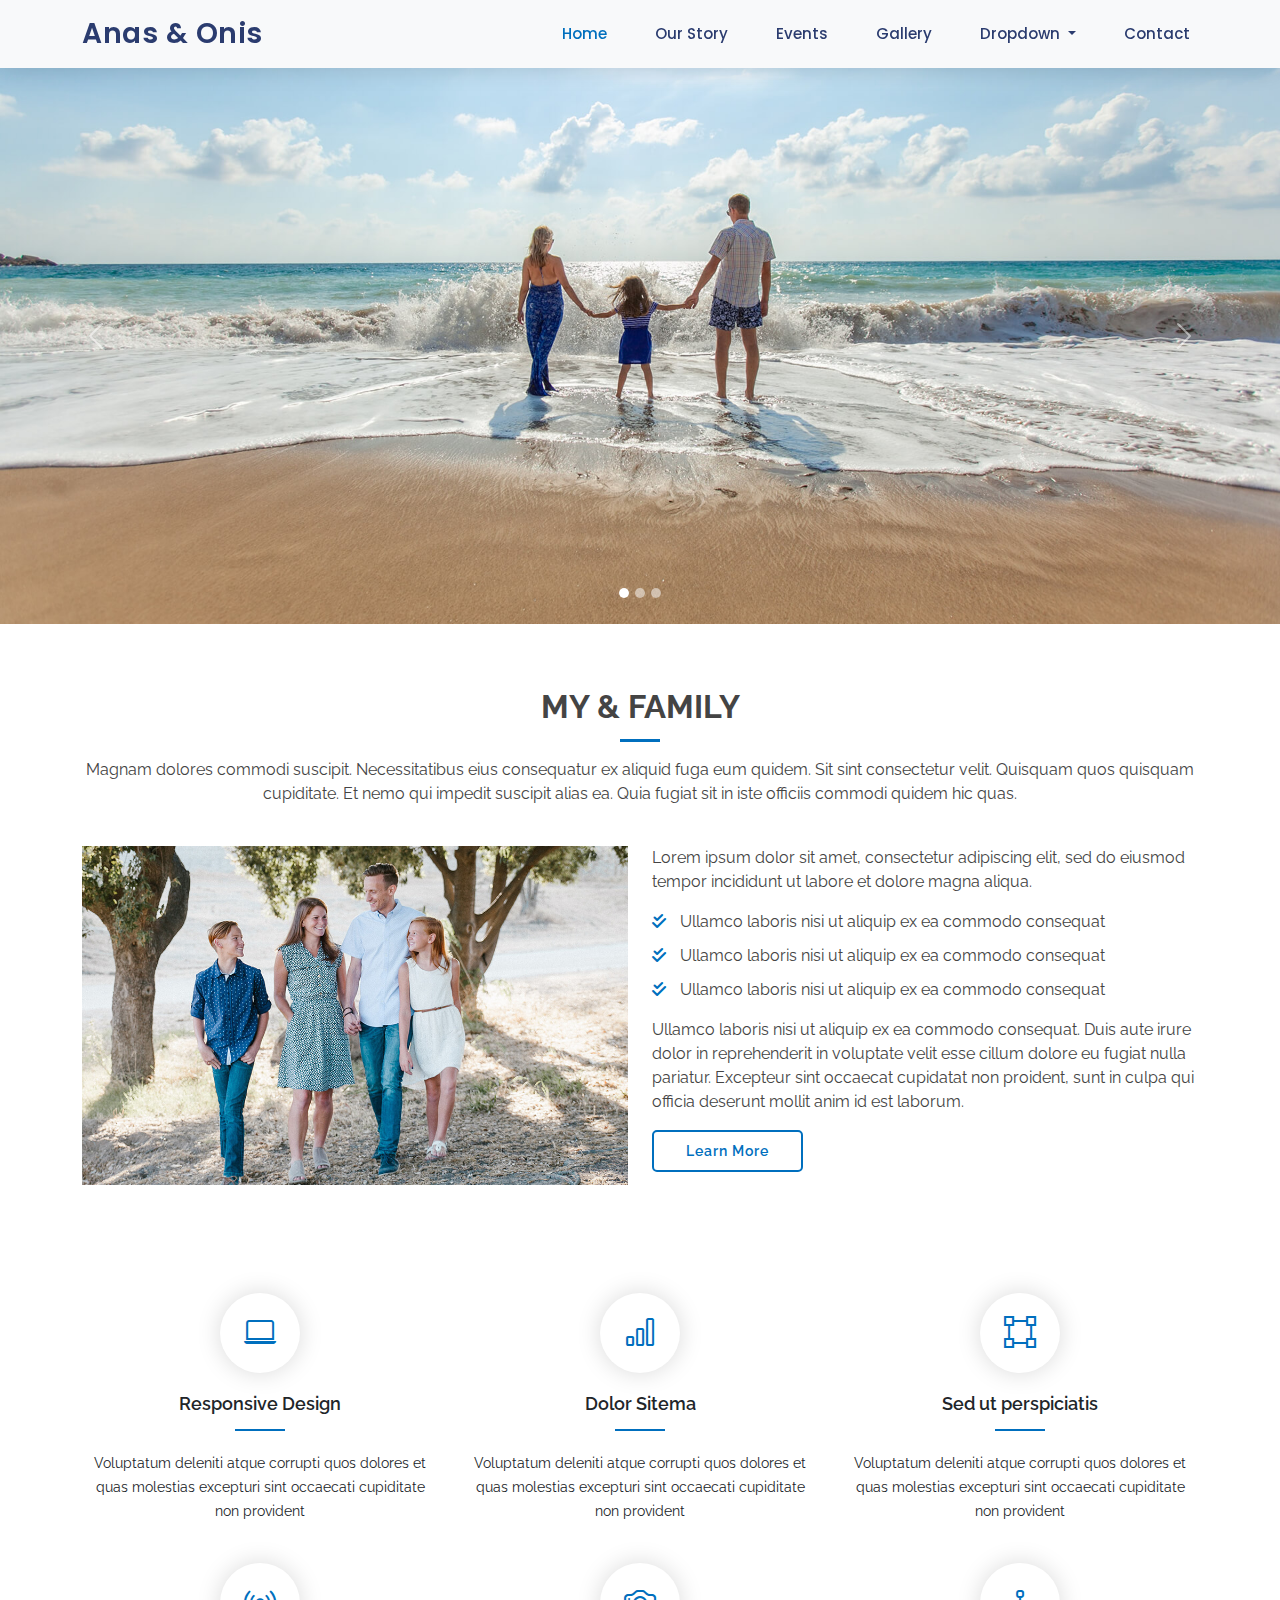
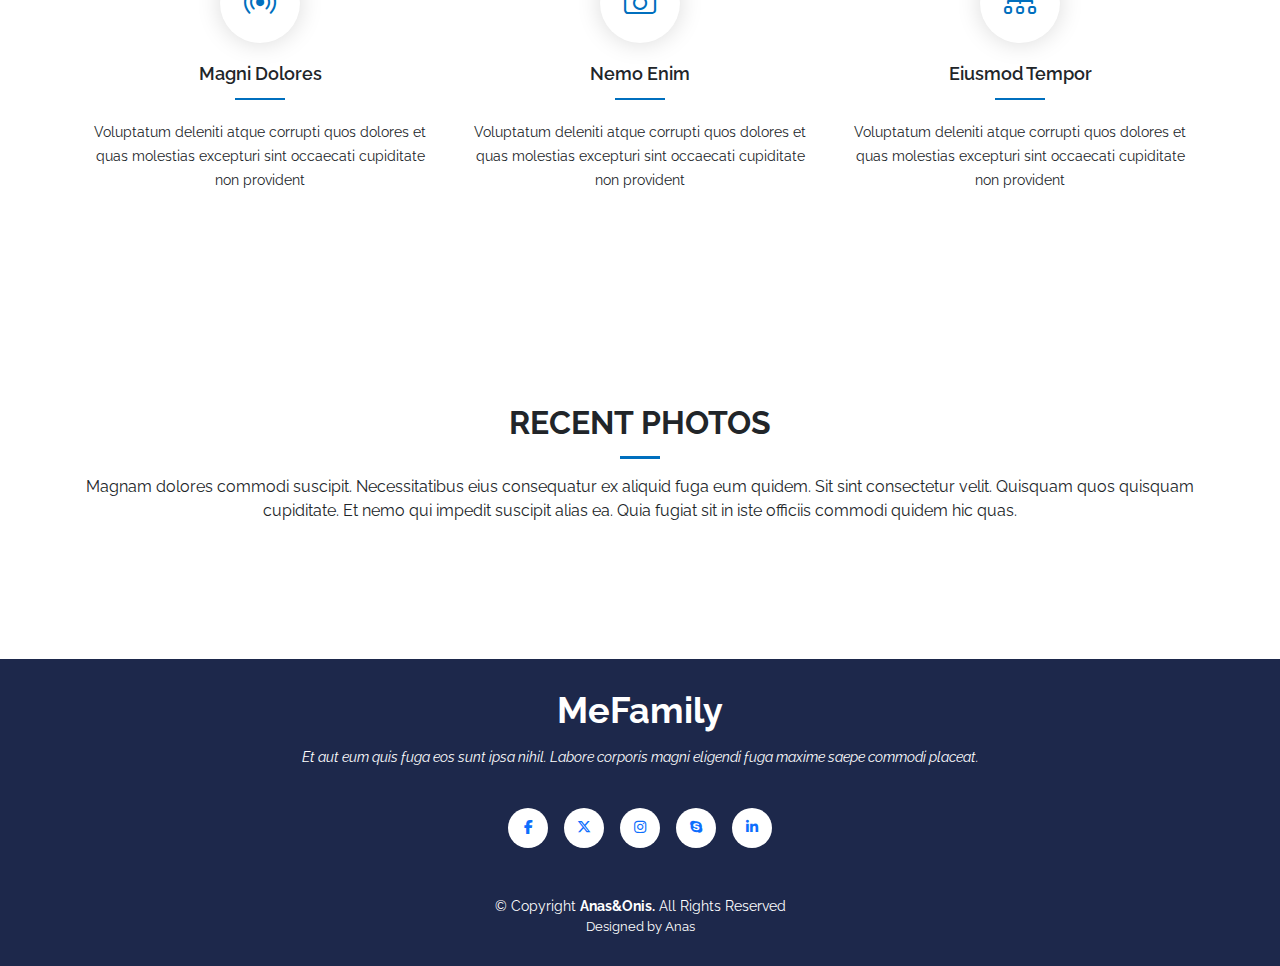
<file: index.html>
<!DOCTYPE html>
<html lang="en">

<head>
    <meta charset="UTF-8">
    <meta name="viewport" content="width=device-width, initial-scale=1.0">
    <title>Assignment 6 Me & Family</title>
    <link rel="shortcut icon" href="https://i.pinimg.com/736x/ea/03/90/ea03906ee68e3eee64e0d13ac9452784.jpg"
        type="image/x-icon">
    <link rel="stylesheet" href="css/all.min.css">
    <link rel="stylesheet" href="https://cdn.jsdelivr.net/npm/bootstrap-icons@1.11.3/font/bootstrap-icons.min.css">
    <link rel="stylesheet" href="css/bootstrap.min.css">
    <link rel="stylesheet" href="css/style.css">
    <!-- --- external owl carousel css cdn link  ------- -->
    <link rel="stylesheet" href="https://cdnjs.cloudflare.com/ajax/libs/OwlCarousel2/2.3.4/assets/owl.carousel.min.css"
        integrity="sha512-tS3S5qG0BlhnQROyJXvNjeEM4UpMXHrQfTGmbQ1gKmelCxlSEBUaxhRBj/EFTzpbP4RVSrpEikbmdJobCvhE3g=="
        crossorigin="anonymous" referrerpolicy="no-referrer" />
    <link rel="stylesheet"
        href="https://cdnjs.cloudflare.com/ajax/libs/OwlCarousel2/2.3.4/assets/owl.theme.default.min.css"
        integrity="sha512-sMXtMNL1zRzolHYKEujM2AqCLUR9F2C4/05cdbxjjLSRvMQIciEPCQZo++nk7go3BtSuK9kfa/s+a4f4i5pLkw=="
        crossorigin="anonymous" referrerpolicy="no-referrer" />
</head>

<body>
    <!--  ============== Header ================= -->
    <nav class="navbar navbar-expand-lg bg-body-tertiary fixed-top">
        <div class="container">
            <a class="navbar-brand" href="index.html">Anas & Onis</a>
            <button class="navbar-toggler" type="button" data-bs-toggle="collapse"
                data-bs-target="#navbarSupportedContent" aria-controls="navbarSupportedContent" aria-expanded="false"
                aria-label="Toggle navigation">
                <span class="navbar-toggler-icon"></span>
            </button>
            <div class="collapse navbar-collapse " id="navbarSupportedContent">
                <ul class="navbar-nav ms-auto mb-2 mb-lg-0">
                    <li class="nav-item">
                        <a class="nav-link active" href="./index.html">Home</a>
                    </li>
                    <li class="nav-item">
                        <a class="nav-link" href="pages/story.html">Our Story</a>
                    </li>
                    <li class="nav-item">
                        <a class="nav-link" href="pages/Events.html">Events</a>
                    </li>
                    <li class="nav-item">
                        <a class="nav-link" href="pages/Gallery.html">Gallery</a>
                    </li>

                    <li class="nav-item dropdown">
                        <a class="nav-link dropdown-toggle" href="#" role="button" data-bs-toggle="dropdown"
                            aria-expanded="false">
                            Dropdown
                        </a>
                        <ul class="dropdown-menu" aria-labelledby="dropdownMenuButton">
                            <li><a class="dropdown-item " href="#">DropDown 1</a></li>

                            <li class="nav-item subDropdown">
                                <a class="nav-link dropdown-toggle" href="#" role="button" data-bs-toggle="dropdown"
                                    aria-expanded="false">
                                    Sub Drop Down
                                </a>
                                <ul class=" subDropDownItem .dropdown-item" aria-labelledby="dropdownMenuButton">
                                    <li><a class="dropdown-item" href="#"> sub DropDown 1</a></li>

                                    <li><a class="dropdown-item" href="#">sub DropDown 2</a></li>

                                </ul>
                            </li>
                            <li><a class="dropdown-item" href="#">DropDown 3</a></li>
                        </ul>
                    </li>

                    <li class="nav-item">
                        <a class="nav-link" href="pages/contact.html">Contact</a>
                    </li>

                </ul>
            </div>
        </div>
    </nav>


    <!-- =========== slider ================  -->
    <section id="carouselExampleIndicators" class="carousel slide mt-5 ">
        <div class="carousel-indicators">
            <button type="button" data-bs-target="#carouselExampleIndicators" data-bs-slide-to="0" class="active"
                aria-current="true" aria-label="Slide 1"></button>
            <button type="button" data-bs-target="#carouselExampleIndicators" data-bs-slide-to="1"
                aria-label="Slide 2"></button>
            <button type="button" data-bs-target="#carouselExampleIndicators" data-bs-slide-to="2"
                aria-label="Slide 3"></button>
        </div>
        <div class="carousel-inner ">
            <div class="carousel-item active">
                <img src="imgs/slide-1.jpg" class="d-block w-100" alt="...">
            </div>
            <div class="carousel-item">
                <img src="imgs/slide-2.jpg" class="d-block w-100" alt="...">
            </div>
            <div class="carousel-item">
                <img src="imgs/slide-3.jpg" class="d-block w-100" alt="...">
            </div>
        </div>
        <button class="carousel-control-prev" type="button" data-bs-target="#carouselExampleIndicators"
            data-bs-slide="prev">
            <span class="carousel-control-prev-icon" aria-hidden="true"></span>
            <span class="visually-hidden">Previous</span>
        </button>
        <button class="carousel-control-next" type="button" data-bs-target="#carouselExampleIndicators"
            data-bs-slide="next">
            <span class="carousel-control-next-icon" aria-hidden="true"></span>
            <span class="visually-hidden">Next</span>
        </button>
    </section>

    <!-- ============== about =================  -->
    <section class="about py-5 ">
        <div class="container">
            <div class="section-title pb-4 text-center">

                <h2 class="text-center text-uppercase fw-bold mb-3 p-3 "> MY & FAMILY </h2>
                <p class="text-center">Magnam dolores commodi suscipit. Necessitatibus eius consequatur ex aliquid fuga
                    eum
                    quidem. Sit sint consectetur velit.
                    Quisquam quos quisquam cupiditate. Et nemo qui impedit suscipit alias ea. Quia fugiat sit in iste
                    officiis commodi
                    quidem hic quas.</p>
            </div>
            <div class="row ">
                <div class="col-md-6">
                    <img class="img-fluid" src="imgs/about.jpg" alt="about">

                </div>
                <div class="  about-info col-md-6 ">

                    <p>Lorem ipsum dolor sit amet, consectetur adipiscing elit, sed do eiusmod tempor incididunt ut
                        labore et dolore magna
                        aliqua.</p>

                    <ul class="">
                        <li>
                            <i class="fa-solid fa-check-double"></i> Ullamco laboris nisi ut aliquip ex ea commodo
                            consequat
                        </li>
                        <li>
                            <i class="fa-solid fa-check-double"></i> Ullamco laboris nisi ut aliquip ex ea commodo
                            consequat
                        </li>
                        <li>
                            <i class="fa-solid fa-check-double"></i> Ullamco laboris nisi ut aliquip ex ea commodo
                            consequat
                        </li>
                    </ul>
                    <p>Ullamco laboris nisi ut aliquip ex ea commodo consequat. Duis aute irure dolor in
                        reprehenderit in voluptate velit esse
                        cillum dolore eu fugiat nulla pariatur. Excepteur sint occaecat cupidatat non proident, sunt
                        in culpa qui officia
                        deserunt mollit anim id est laborum.</p>
                    <a href="#" class="btn ">Learn More</a>
                </div>
            </div>
        </div>
    </section>


    <!-- ============= features ============== -->
    <section id="features" class="features">
        <div class="container">
            <div class="row">
                <div class="col-md-4 mb-4">
                    <div class="fearures-item d-flex flex-column align-items-center justify-content-start text-center">
                        <div
                            class="icon d-inline-flex justify-content-center align-items-center bg-white overflow-hidden rounded-circle">
                            <i class="bi bi-laptop blue icon-large"></i>
                        </div>
                        <h4 class="title pb-3 mb-3">Responsive Design</h4>
                        <p class="mt-1">Voluptatum deleniti atque corrupti quos dolores et quas molestias excepturi sint
                            occaecati
                            cupiditate non provident
                        </p>
                    </div>
                </div>
                <div class="col-md-4 mb-4">
                    <div class="fearures-item d-flex flex-column align-items-center justify-content-start text-center">
                        <div
                            class="icon d-inline-flex justify-content-center align-items-center bg-white overflow-hidden rounded-circle">
                            <i class="bi bi-bar-chart blue "></i>
                        </div>
                        <h4 class="title pb-3 mb-3">Dolor Sitema</h4>
                        <p class="mt-1">Voluptatum deleniti atque corrupti quos dolores et quas molestias excepturi sint
                            occaecati
                            cupiditate non provident
                        </p>
                    </div>
                </div>
                <div class="col-md-4 mb-4">
                    <div class="fearures-item d-flex flex-column align-items-center justify-content-start text-center">
                        <div
                            class="icon d-inline-flex justify-content-center align-items-center bg-white overflow-hidden rounded-circle">
                            <i class="bi bi-bounding-box blue"></i>
                        </div>
                        <h4 class="title pb-3 mb-3">Sed ut perspiciatis</h4>
                        <p class="mt-1">Voluptatum deleniti atque corrupti quos dolores et quas molestias excepturi sint
                            occaecati
                            cupiditate non provident
                        </p>
                    </div>
                </div>
                <div class="col-md-4 mb-4">
                    <div class="fearures-item d-flex flex-column align-items-center justify-content-start text-center">
                        <div
                            class="icon d-inline-flex justify-content-center align-items-center bg-white overflow-hidden rounded-circle">
                            <i class="bi bi-broadcast blue "></i>
                        </div>
                        <h4 class="title pb-3 mb-3">Magni Dolores</h4>
                        <p class="mt-1">Voluptatum deleniti atque corrupti quos dolores et quas molestias excepturi sint
                            occaecati
                            cupiditate non provident
                        </p>
                    </div>
                </div>
                <div class="col-md-4 mb-4">
                    <div class="fearures-item d-flex flex-column align-items-center justify-content-start text-center">
                        <div
                            class="icon d-inline-flex justify-content-center align-items-center bg-white overflow-hidden rounded-circle">
                            <i class="bi bi-camera blue "></i>
                        </div>
                        <h4 class="title pb-3 mb-3">Nemo Enim</h4>
                        <p class="mt-1">Voluptatum deleniti atque corrupti quos dolores et quas molestias excepturi sint
                            occaecati
                            cupiditate non provident
                        </p>
                    </div>
                </div>
                <div class="col-md-4 mb-4">
                    <div class="fearures-item d-flex flex-column align-items-center justify-content-start text-center">
                        <div
                            class="icon d-inline-flex justify-content-center align-items-center bg-white overflow-hidden rounded-circle">
                            <i class="bi bi-diagram-3 blue "></i>
                        </div>
                        <h4 class="title pb-3 mb-3">Eiusmod Tempor</h4>
                        <p class="mt-1">Voluptatum deleniti atque corrupti quos dolores et quas molestias excepturi sint
                            occaecati
                            cupiditate non provident
                        </p>
                    </div>
                </div>
            </div>
        </div>
    </section>


    <!-- ======= Recent photos ======= -->
    <section class="recent-photos py-5 my-5">
        <div class="container">
            <div class="section-title pb-4 text-center">
                <h2 class="text-center text-uppercase fw-bold mb-3 p-3 "> RECENT PHOTOS </h2>
                <p class="text-center">Magnam dolores commodi suscipit. Necessitatibus eius consequatur ex aliquid fuga
                    eum
                    quidem. Sit sint consectetur velit.
                    Quisquam quos quisquam cupiditate. Et nemo qui impedit suscipit alias ea. Quia fugiat sit in iste
                    officiis commodi
                    quidem hic quas.</p>
            </div>

            <div class="container">
                <div class="row">
                    <div class="owl-carousel owl-theme">
                        <div class="card">
                            <img class="img-fluid" src="imgs/recent-photos-1.jpg" alt="">
                        </div>
                        <div class="card">
                            <img class="img-fluid" src="imgs/recent-photos-2.jpg" alt="">
                        </div>
                        <div class="card">
                            <img class="img-fluid" src="imgs/recent-photos-3.jpg" alt="">
                        </div>
                        <div class="card">
                            <img class="img-fluid" src="imgs/recent-photos-4.jpg" alt="">
                        </div>
                        <div class="card">
                            <img class="img-fluid" src="imgs/recent-photos-5.jpg" alt="">
                        </div>
                        <div class="card">
                            <img class="img-fluid" src="imgs/recent-photos-6.jpg" alt="">
                        </div>
                        <div class="card">
                            <img class="img-fluid" src="imgs/recent-photos-7.jpg" alt="">
                        </div>
                        <div class="card">
                            <img class="img-fluid" src="imgs/recent-photos-8.jpg" alt="">
                        </div>
                    </div>
                </div>
            </div>
        </div>
    </section>

    <!-- ========= Footer =========== -->

    <footer>
        <h3>MeFamily</h3>
        <p>Et aut eum quis fuga eos sunt ipsa nihil. Labore corporis magni eligendi fuga maxime saepe commodi placeat.
        </p>
        <ul class="social-links list-unstyled d-flex  align-items-center mb-5 ">
            <li><a href="#" class=""><i class="fa-brands fa-facebook-f "></i></a></li>
            <li><a href="#" class=""><i class="fa-brands fa-x-twitter "></i></a></li>
            <li><a href="#" class=""><i class="fa-brands fa-instagram "></i></a></li>
            <li><a href="#" class=""><i class="fa-brands fa-skype "></i></a></li>
            <li><a href="#" class=""><i class="fa-brands fa-linkedin-in "></i></a></li>
        </ul>
        <div class="copyright">© Copyright <span class="fw-bold">Anas&Onis.</span> All Rights Reserved</div>
        <div class="credits">Designed by Anas</div>
    </footer>



    <!-- ===== js file ====== -->
    <script src="js/bootstrap.bundle.min.js"></script>

    <!-- jquery  -->
    <script src="https://cdnjs.cloudflare.com/ajax/libs/jquery/3.7.0/jquery.min.js"
        integrity="sha512-3gJwYpMe3QewGELv8k/BX9vcqhryRdzRMxVfq6ngyWXwo03GFEzjsUm8Q7RZcHPHksttq7/GFoxjCVUjkjvPdw=="
        crossorigin="anonymous" referrerpolicy="no-referrer"></script>
    <!--  JAVASCRIPT CDN LINKS FOR OWL CAROUSEL LIBRARY  -->
    <script src="https://cdnjs.cloudflare.com/ajax/libs/OwlCarousel2/2.3.4/owl.carousel.min.js"
        integrity="sha512-bPs7Ae6pVvhOSiIcyUClR7/q2OAsRiovw4vAkX+zJbw3ShAeeqezq50RIIcIURq7Oa20rW2n2q+fyXBNcU9lrw=="
        crossorigin="anonymous" referrerpolicy="no-referrer"></script>
    <!-- Custom JS File-->
    <script>
        $('.owl-carousel').owlCarousel({
            loop: true,
            margin: 10,
            nav: false,
            responsive: {
                0: {
                    items: 1
                },
                600: {
                    items: 3
                },
                1000: {
                    items: 5
                }
            }
        })
    </script>
</body>

</html>
</file>
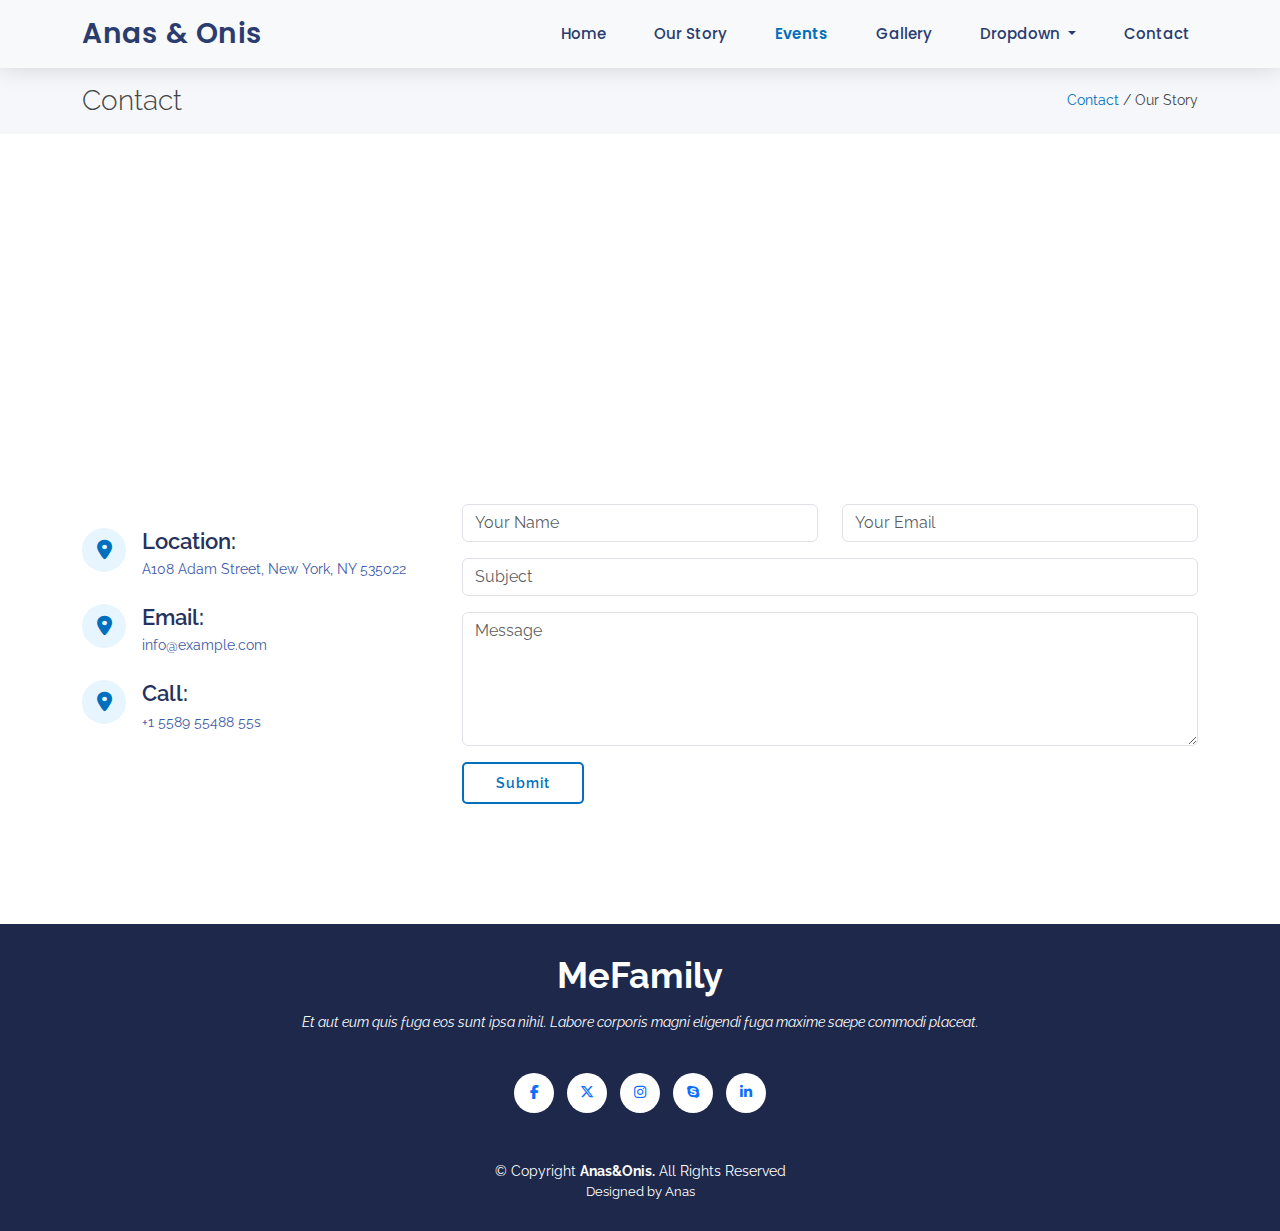
<file: pages/contact.html>
<!DOCTYPE html>
<html lang="en">

<head>
    <meta charset="UTF-8">
    <meta name="viewport" content="width=device-width, initial-scale=1.0">
    <title>Contact Assignment 6 Me & Family</title>
    <link rel="shortcut icon" href="https://i.pinimg.com/736x/ea/03/90/ea03906ee68e3eee64e0d13ac9452784.jpg"
        type="image/x-icon">
    <link rel="stylesheet" href="../css/all.min.css">
    <link rel="stylesheet" href="https://cdn.jsdelivr.net/npm/bootstrap-icons@1.11.3/font/bootstrap-icons.min.css">
    <link rel="stylesheet" href="../css/bootstrap.min.css">
    <link rel="stylesheet" href="../css/style/contact.css">
</head>

<body>
    <!--  ======== Header ================= -->
    <nav class="navbar navbar-expand-lg bg-body-tertiary ">
        <div class="container">
            <a class="navbar-brand" href="../index.html">Anas & Onis</a>
            <button class="navbar-toggler" type="button" data-bs-toggle="collapse"
                data-bs-target="#navbarSupportedContent" aria-controls="navbarSupportedContent" aria-expanded="false"
                aria-label="Toggle navigation">
                <span class="navbar-toggler-icon"></span>
            </button>
            <div class="collapse navbar-collapse " id="navbarSupportedContent">
                <ul class="navbar-nav ms-auto mb-2 mb-lg-0">
                    <li class="nav-item">
                        <a class="nav-link " href="../index.html">Home</a>
                    </li>
                    <li class="nav-item">
                        <a class="nav-link " href="../pages/story.html">Our Story</a>
                    </li>
                    <li class="nav-item">
                        <a class="nav-link active" href="../pages/Events.html">Events</a>
                    </li>
                    <li class="nav-item">
                        <a class="nav-link" href="../pages/Gallery.html">Gallery</a>
                    </li>
                    <li class="nav-item dropdown">
                        <a class="nav-link dropdown-toggle" href="#" role="button" data-bs-toggle="dropdown"
                            aria-expanded="false">
                            Dropdown
                        </a>
                        <ul class="dropdown-menu" aria-labelledby="dropdownMenuButton">
                            <li><a class="dropdown-item" href="#">DropDown 1</a></li>
                            <li><a class="dropdown-item" href="#">DropDown 2</a></li>
                            <li><a class="dropdown-item" href="#">DropDown 3</a></li>

                        </ul>
                    </li>
                    <li class="nav-item">
                        <a class="nav-link" href="../pages/contact.html">Contact</a>
                    </li>

                </ul>
            </div>
        </div>
    </nav>
    <!-- ========== bread crumbs ========= -->
    <section class=" breadcrumbs">
        <div class="container py-3 ">
            <div class="row d-flex align-items-center justify-content-between">
                <div class="col-6 ">
                    <h2 class=" fs-3 mb-0 fw-light">Contact</h2>
                </div>
                <div class="col-6 d-flex justify-content-end align-items-center">
                    <span class=" small"> <span class="blue">Contact</span> / Our Story</span>
                </div>
            </div>
        </div>
    </section>



    <!-- ==================== contact us ============= -->
    <section class="contact-us py-5 my-4">
        <div class="container">
            <div class="row ">
                <iframe
                    src="https://www.google.com/maps/embed?pb=!1m18!1m12!1m3!1d55251.37809417605!2d31.21726485889441!3d30.059482028283274!2m3!1f0!2f0!3f0!3m2!1i1024!2i768!4f13.1!3m3!1m2!1s0x14583fa60b21beeb%3A0x79dfb296e8423bba!2sCairo%2C%20Cairo%20Governorate%2C%20Egypt!5e0!3m2!1sen!2som!4v1714781256031!5m2!1sen!2som"
                    width="600" height="250" style="border:0;" allowfullscreen="" loading="lazy"
                    referrerpolicy="no-referrer-when-downgrade"></iframe>

            </div>
            <div class="row my-5 ">
                <div class="col-md-4">
                    <div class="info">
                        <div class="address my-4">
                            <i class="fa-solid fa-location-dot"></i>
                            <h4>Location:</h4>
                            <p>A108 Adam Street, New York, NY 535022</p>
                        </div>
                        <div class="address my-4">
                            <i class="fa-solid fa-location-dot"></i>
                            <h4>Email:</h4>
                            <p>info@example.com</p>
                        </div>
                        <div class="address my-4">
                            <i class="fa-solid fa-location-dot"></i>
                            <h4>Call:</h4>
                            <p>+1 5589 55488 55s</p>
                        </div>
                    </div>
                </div>
                <div class="col-md-8">
                    <form action="">
                        <div class="row">
                            <div class="col-md-6  ">
                                <input type="text" class="form-control " placeholder="Your Name"
                                    aria-label="Username" aria-describedby="basic-addon1">
                            </div>
                            <div class="col-md-6 ">
                                <input type="text" class="form-control" placeholder="Your Email" aria-label="Username"
                                    aria-describedby="basic-addon1">
                            </div>
                        </div>
                        <div class="input-group my-3">
                            <input type="text" class="form-control" placeholder="Subject" aria-label="Username"
                                aria-describedby="basic-addon1">
                        </div>
                        <div class="input-group my-3">
                            <textarea class="form-control" name="message" id="" rows="5"
                                placeholder="Message"></textarea>
                        </div>
                        <button type="submit" class="btn blue ">Submit</button>
                    </form>
                </div>

            </div>
        </div>
    </section>

    <!-- ========= Footer =========== -->
    <footer class="">
        <h3>MeFamily</h3>
        <p>Et aut eum quis fuga eos sunt ipsa nihil. Labore corporis magni eligendi fuga maxime saepe commodi placeat.
        </p>
        <ul class="social-links list-unstyled d-flex  align-items-center mb-5 ">
            <li><a href="#" class=""><i class="fa-brands fa-facebook-f "></i></a></li>
            <li><a href="#" class=""><i class="fa-brands fa-x-twitter "></i></i></a></li>
            <li><a href="#" class=""><i class="fa-brands fa-instagram "></i></a></li>
            <li><a href="#" class=""><i class="fa-brands fa-skype "></i></a></li>
            <li><a href="#" class=""><i class="fa-brands fa-linkedin-in "></i></a></li>
        </ul>
        <div class="copyright">© Copyright <span class="fw-bold">Anas&Onis.</span> All Rights Reserved</div>
        <div class="credits">Designed by Anas</div>
    </footer>

    <!-- ===== js file ====== -->
    <script src="../js/bootstrap.bundle.min.js"></script>

</body>

</html>
</file>
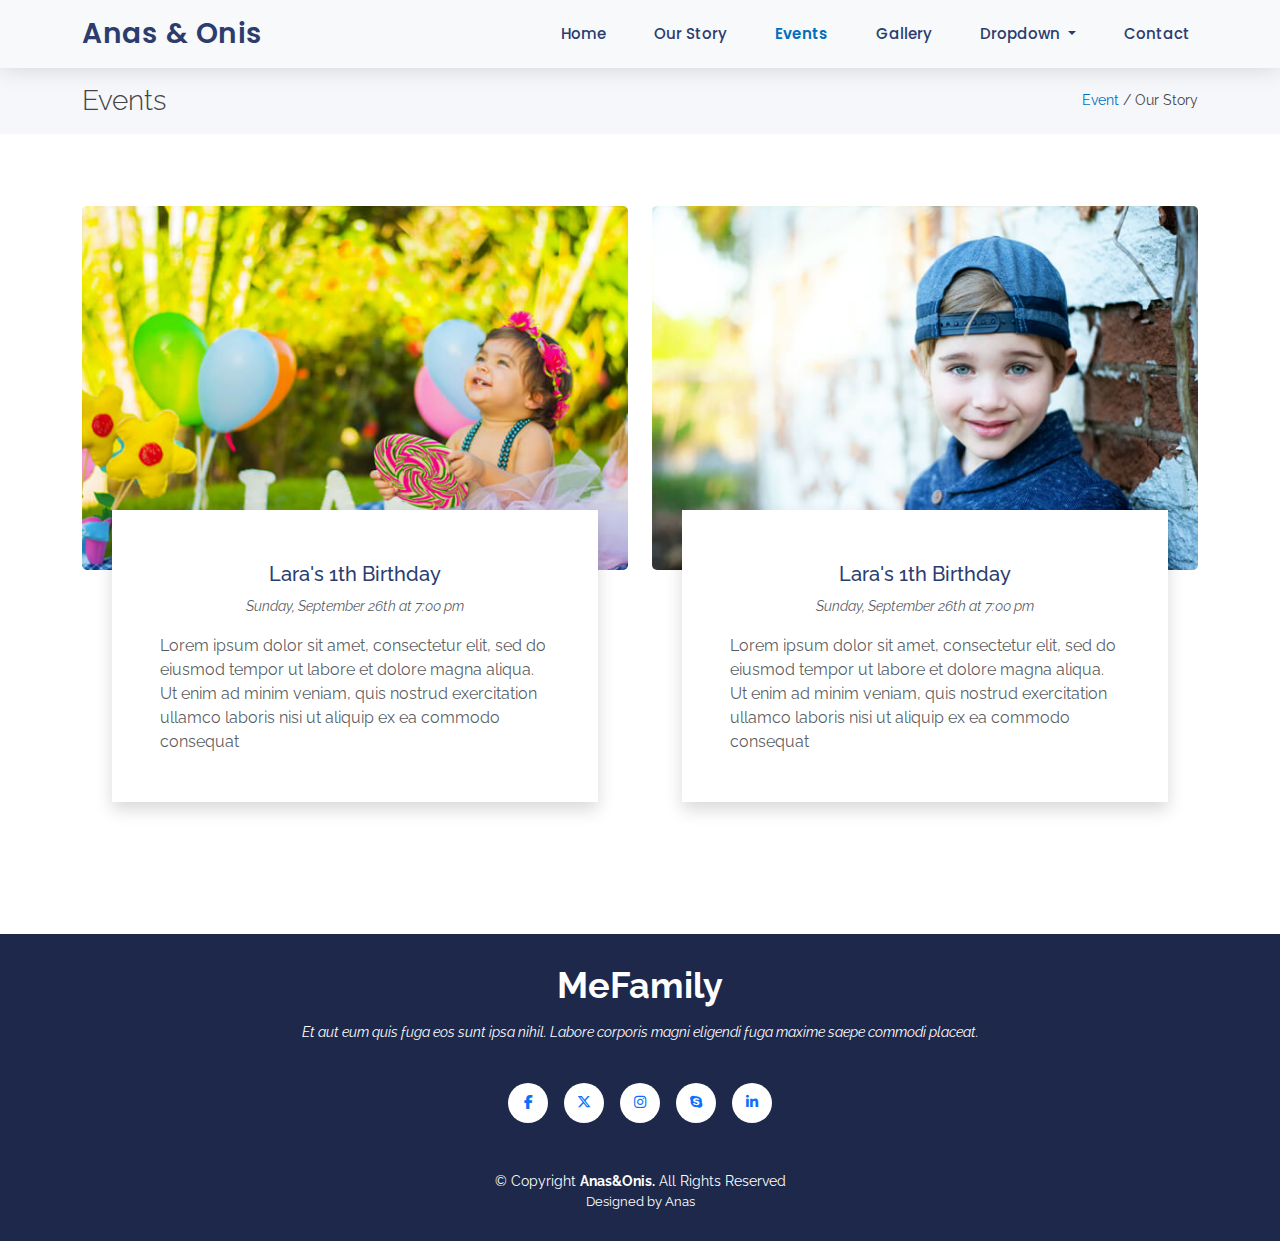
<file: pages/Events.html>
<!DOCTYPE html>
<html lang="en">

<head>
    <meta charset="UTF-8">
    <meta name="viewport" content="width=device-width, initial-scale=1.0">
    <title>Events Assignment 6 Me & Family</title>
    <link rel="shortcut icon" href="https://i.pinimg.com/736x/ea/03/90/ea03906ee68e3eee64e0d13ac9452784.jpg"
        type="image/x-icon">
    <link rel="stylesheet" href="../css/all.min.css">
    <link rel="stylesheet" href="https://cdn.jsdelivr.net/npm/bootstrap-icons@1.11.3/font/bootstrap-icons.min.css">
    <link rel="stylesheet" href="../css/bootstrap.min.css">
    <link rel="stylesheet" href="../css/style/events.css">
</head>

<body>
    <!--  ======== Header ================= -->
    <nav class="navbar navbar-expand-lg bg-body-tertiary ">
        <div class="container">
            <a class="navbar-brand" href="../index.html">Anas & Onis</a>
            <button class="navbar-toggler" type="button" data-bs-toggle="collapse"
                data-bs-target="#navbarSupportedContent" aria-controls="navbarSupportedContent" aria-expanded="false"
                aria-label="Toggle navigation">
                <span class="navbar-toggler-icon"></span>
            </button>
            <div class="collapse navbar-collapse " id="navbarSupportedContent">
                <ul class="navbar-nav ms-auto mb-2 mb-lg-0">
                    <li class="nav-item">
                        <a class="nav-link " href="../index.html">Home</a>
                    </li>
                    <li class="nav-item">
                        <a class="nav-link " href="../pages/story.html">Our Story</a>
                    </li>
                    <li class="nav-item">
                        <a class="nav-link active" href="../pages/Events.html">Events</a>
                    </li>
                    <li class="nav-item">
                        <a class="nav-link" href="../pages/Gallery.html">Gallery</a>
                    </li>
                    <li class="nav-item dropdown">
                        <a class="nav-link dropdown-toggle" href="#" role="button" data-bs-toggle="dropdown"
                            aria-expanded="false">
                            Dropdown
                        </a>
                        <ul class="dropdown-menu" aria-labelledby="dropdownMenuButton">
                            <li><a class="dropdown-item" href="#">DropDown 1</a></li>
                            <li><a class="dropdown-item" href="#">DropDown 2</a></li>
                            <li><a class="dropdown-item" href="#">DropDown 3</a></li>

                        </ul>
                    </li>
                    <li class="nav-item">
                        <a class="nav-link" href="../pages/contact.html">Contact</a>
                    </li>

                </ul>
            </div>
        </div>
    </nav>
    <!-- ========== bread crumbs ========= -->
    <section class=" breadcrumbs">
        <div class="container py-3 ">
            <div class="row d-flex align-items-center justify-content-between">
                <div class="col-6 ">
                    <h2 class=" fs-3 mb-0 fw-light">Events</h2>
                </div>
                <div class="col-6 d-flex justify-content-end align-items-center">
                    <span class=" small"> <span class="blue">Event</span> / Our Story</span>
                </div>
            </div>
        </div>
    </section>

    <!-- ==================== event list ============= -->
    <section class="event-list py-5 my-4">
        <div class="container">
            <div class="row ">
                <div class="col-md-6">
                    <div class="card ">
                        <div class="card-img">
                            <img class="img-fluid" src="../imgs/events-1.jpg" alt="">
                        </div>
                        <div class="card-body text-center p-5 shadow">
                            <h5 class="card-title dark-blue mb-2 ">Lara's 1th Birthday</h5>
                            <span class="card-text fst-italic text-muted small  ">Sunday, September 26th at 7:00
                                pm</span>
                            <p class="card-text text-start fs-6 text-muted mt-3 ">Lorem ipsum dolor sit amet,
                                consectetur elit,
                                sed do
                                eiusmod tempor ut labore et dolore magna aliqua. Ut enim ad minim
                                veniam, quis nostrud exercitation ullamco laboris nisi ut aliquip ex ea commodo
                                consequat</p>
                        </div>
                    </div>
                </div>
                <div class="col-md-6">
                    <div class="card ">
                        <div class="card-img">
                            <img class="img-fluid" src="../imgs/events-2.jpg" alt="">
                        </div>
                        <div class="card-body text-center p-5 shadow">
                            <h5 class="card-title dark-blue mb-2 ">Lara's 1th Birthday</h5>
                            <span class="card-text fst-italic text-muted small  ">Sunday, September 26th at 7:00
                                pm</span>
                            <p class="card-text text-start fs-6 text-muted mt-3 ">Lorem ipsum dolor sit amet,
                                consectetur elit,
                                sed do
                                eiusmod tempor ut labore et dolore magna aliqua. Ut enim ad minim
                                veniam, quis nostrud exercitation ullamco laboris nisi ut aliquip ex ea commodo
                                consequat</p>
                        </div>
                    </div>
                </div>
            </div>
        </div>
    </section>



    <!-- ========= Footer =========== -->
    <footer class="">
        <h3>MeFamily</h3>
        <p>Et aut eum quis fuga eos sunt ipsa nihil. Labore corporis magni eligendi fuga maxime saepe commodi placeat.
        </p>
        <ul class="social-links list-unstyled d-flex  align-items-center mb-5 ">
            <li><a href="#" class=""><i class="fa-brands fa-facebook-f "></i></a></li>
            <li><a href="#" class=""><i class="fa-brands fa-x-twitter "></i></i></a></li>
            <li><a href="#" class=""><i class="fa-brands fa-instagram "></i></a></li>
            <li><a href="#" class=""><i class="fa-brands fa-skype "></i></a></li>
            <li><a href="#" class=""><i class="fa-brands fa-linkedin-in "></i></a></li>
        </ul>
        <div class="copyright">© Copyright <span class="fw-bold">Anas&Onis.</span> All Rights Reserved</div>
        <div class="credits">Designed by Anas</div>
    </footer>

    <!-- ===== js file ====== -->
    <script src="../js/bootstrap.bundle.min.js"></script>

</body>

</html>
</file>
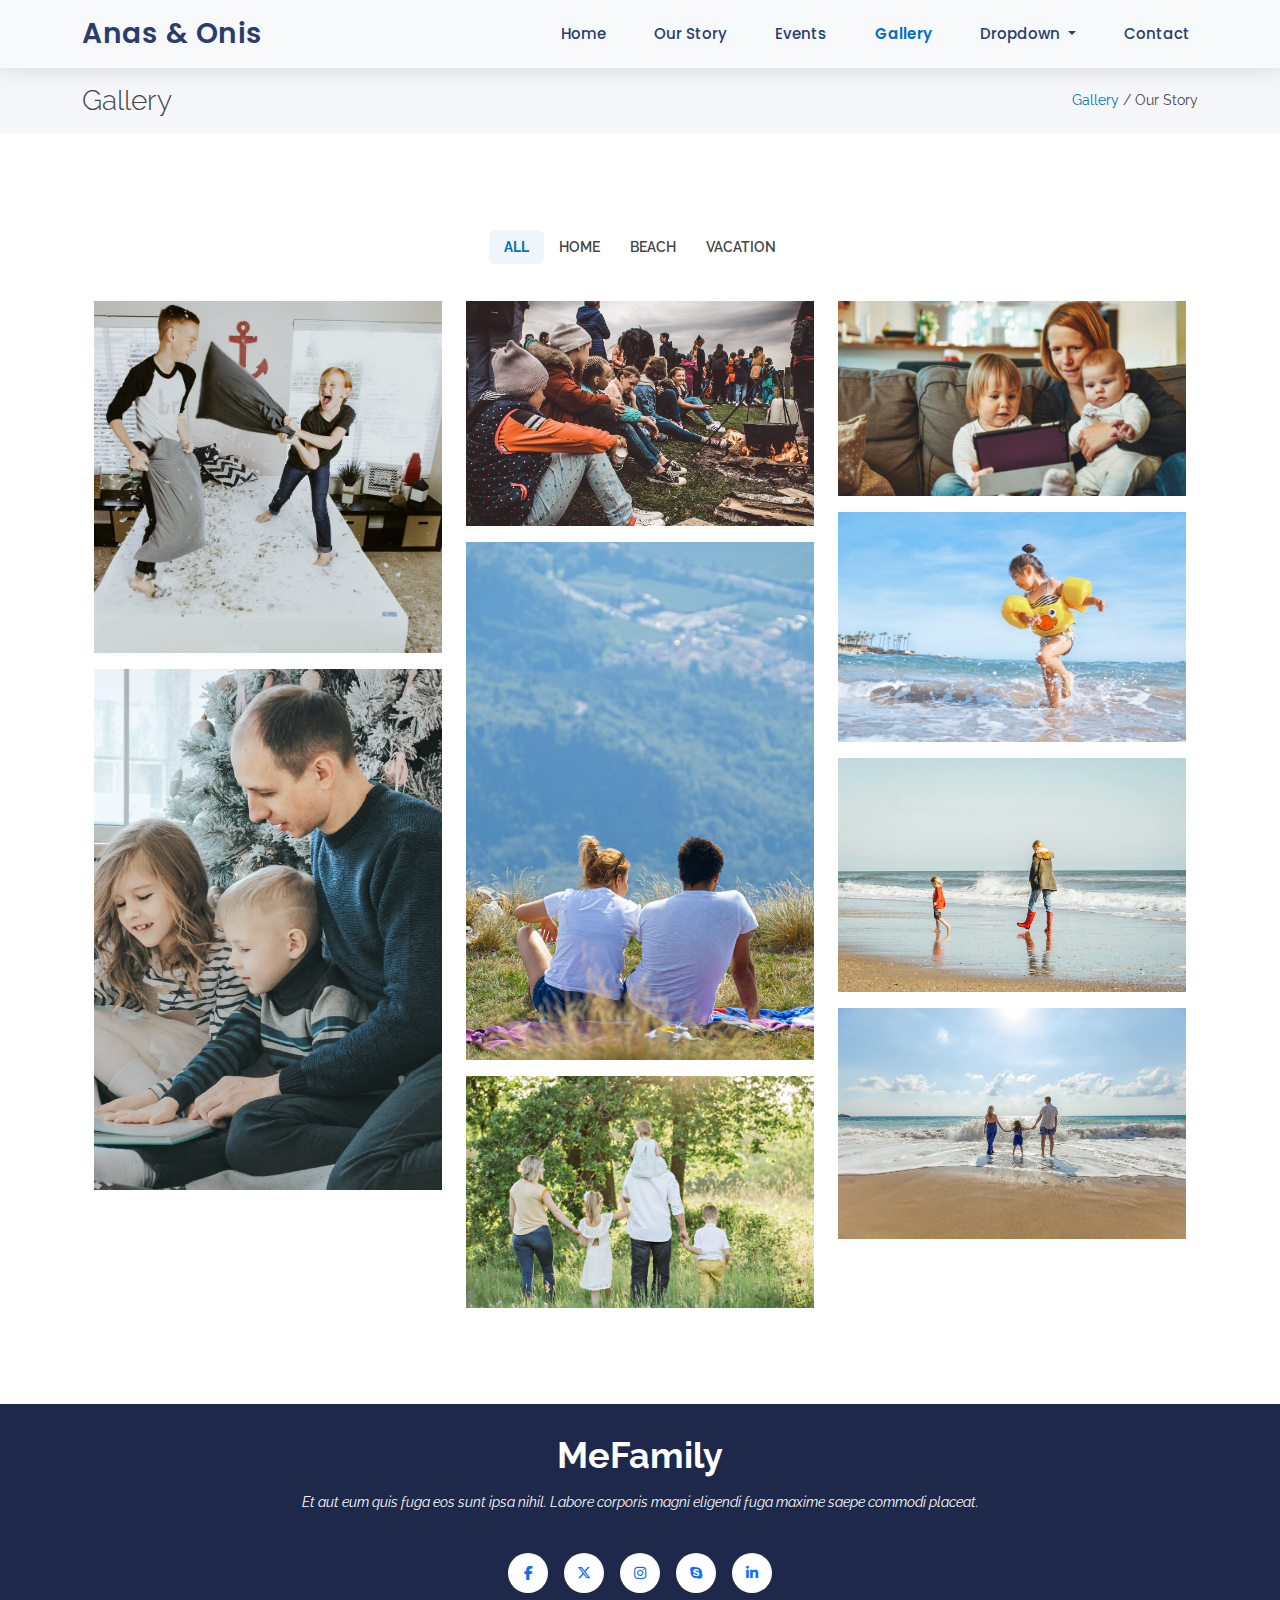
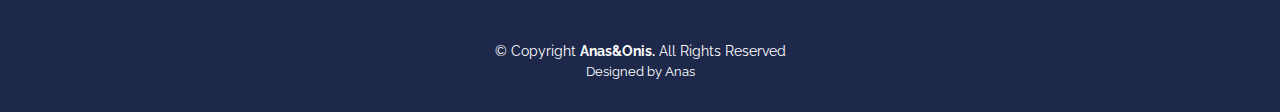
<file: pages/Gallery.html>
<!DOCTYPE html>
<html lang="en">

<head>
    <meta charset="UTF-8">
    <meta name="viewport" content="width=device-width, initial-scale=1.0">
    <title>Events Assignment 6 Me & Family</title>
    <link rel="shortcut icon" href="https://i.pinimg.com/736x/ea/03/90/ea03906ee68e3eee64e0d13ac9452784.jpg"
        type="image/x-icon">
    <link rel="stylesheet" href="../css/all.min.css">
    <link rel="stylesheet" href="https://cdn.jsdelivr.net/npm/bootstrap-icons@1.11.3/font/bootstrap-icons.min.css">
    <link rel="stylesheet" href="../css/bootstrap.min.css">
    <link rel="stylesheet" href="../css/style/gallery.css">
</head>

<body>
    <!--  ======== Header ================= -->
    <nav class="navbar navbar-expand-lg bg-body-tertiary ">
        <div class="container">
            <a class="navbar-brand" href="../index.html">Anas & Onis</a>
            <button class="navbar-toggler" type="button" data-bs-toggle="collapse"
                data-bs-target="#navbarSupportedContent" aria-controls="navbarSupportedContent" aria-expanded="false"
                aria-label="Toggle navigation">
                <span class="navbar-toggler-icon"></span>
            </button>
            <div class="collapse navbar-collapse " id="navbarSupportedContent">
                <ul class="navbar-nav ms-auto mb-2 mb-lg-0">
                    <li class="nav-item">
                        <a class="nav-link " href="../index.html">Home</a>
                    </li>
                    <li class="nav-item">
                        <a class="nav-link " href="../pages/story.html">Our Story</a>
                    </li>
                    <li class="nav-item">
                        <a class="nav-link " href="../pages/Events.html">Events</a>
                    </li>
                    <li class="nav-item">
                        <a class="nav-link active" href="#">Gallery</a>
                    </li>
                    <li class="nav-item dropdown">
                        <a class="nav-link dropdown-toggle" href="#" role="button" data-bs-toggle="dropdown"
                            aria-expanded="false">
                            Dropdown
                        </a>
                        <ul class="dropdown-menu" aria-labelledby="dropdownMenuButton">
                            <li><a class="dropdown-item" href="#">DropDown 1</a></li>
                            <li><a class="dropdown-item" href="#">DropDown 2</a></li>
                            <li><a class="dropdown-item" href="#">DropDown 3</a></li>

                        </ul>
                    </li>
                    <li class="nav-item">
                        <a class="nav-link" href="../pages/contact.html">Contact</a>
                    </li>

                </ul>
            </div>
        </div>
    </nav>
    <!-- ========== bread crumbs ========= -->
    <section class=" breadcrumbs">
        <div class="container py-3 ">
            <div class="row d-flex align-items-center justify-content-between">
                <div class="col-6 ">
                    <h2 class=" fs-3 mb-0 fw-light">Gallery</h2>
                </div>
                <div class="col-6 d-flex justify-content-end align-items-center">
                    <span class=" small"> <span class="blue">Gallery</span> / Our Story</span>
                </div>
            </div>
        </div>
    </section>

    <!-- ==================== event list ============= -->
    <section class="gallery py-5 my-5">

        <div class="container ">
            <ul class="nav nav-pills mb-3" id="pills-tab" role="tablist">
                <li class="nav-item" role="presentation">
                    <button class="nav-link active" id="pills-home-tab" data-bs-toggle="pill"
                        data-bs-target="#pills-home" type="button" role="tab" aria-controls="pills-home"
                        aria-selected="true">All</button>
                </li>
                <li class="nav-item" role="presentation">
                    <button class="nav-link" id="pills-profile-tab" data-bs-toggle="pill"
                        data-bs-target="#pills-profile" type="button" role="tab" aria-controls="pills-profile"
                        aria-selected="false">Home</button>
                </li>
                <li class="nav-item" role="presentation">
                    <button class="nav-link" id="pills-contact-tab" data-bs-toggle="pill"
                        data-bs-target="#pills-contact" type="button" role="tab" aria-controls="pills-contact"
                        aria-selected="false">Beach</button>
                </li>
                <li class="nav-item" role="presentation">
                    <button class="nav-link" id="pills-acation-tab" data-bs-toggle="pill"
                        data-bs-target="#pills-vacation" type="button" role="tab" aria-controls="pills-vacation"
                        aria-selected="false">Vacation</button>
                </li>

            </ul>

            <div class="tab-content" id="pills-tabContent">
                <div class="tab-pane fade show active" id="pills-home" role="tabpanel" aria-labelledby="pills-home-tab"
                    tabindex="0">
                    <div class="container">
                        <div class="row">
                            <div class="col-md-6 col-lg-4 item">
                                <span class="item-body mt-3 text-white">
                                    <img class="img-fluid  " src="../imgs/home-1.jpg" alt="">
                                    <div class="overlay">
                                        <h4>Home 1</h4>
                                        <P>Home</P>
                                        <div class="gallery-links">
                                            <!-- Button trigger modal -->
                                            <button type="button" class="btn btn-close-white border-0 text-white"
                                                data-bs-toggle="modal" data-bs-target="#exampleModal">
                                                <i class="fa-solid fa-plus"></i>
                                            </button>

                                            <!-- Modal -->
                                            <div class="modal fade" id="exampleModal" tabindex="-1"
                                                aria-labelledby="exampleModalLabel" aria-hidden="true">
                                                <div class="modal-dialog">
                                                    <div class="modal-content">
                                                        <div class="modal-header">
                                                            <h1 class="modal-title fs-5" id="exampleModalLabel">Modal
                                                                title</h1>
                                                            <button type="button" class="btn-close"
                                                                data-bs-dismiss="modal" aria-label="Close"></button>
                                                        </div>
                                                        <div class="modal-body">
                                                            <img class="img-fluid mt-3 " src="../imgs/home-1.jpg"
                                                                alt="">

                                                        </div>
                                                        
                                                    </div>
                                                </div>
                                            </div>
                                        </div>
                                    </div>
                                </span>

                                <span class="item-body mt-3 text-white">
                                    <img class="img-fluid  " src="../imgs/home-3.jpg" alt="">
                                    <div class="overlay">
                                        <h4>Home 3</h4>
                                        <P>Home</P>
                                        <div class="gallery-links">
                                            <!-- Button trigger modal -->
                                            <button type="button" class="btn btn-close-white border-0 text-white"
                                                data-bs-toggle="modal" data-bs-target="#exampleModal">
                                                <i class="fa-solid fa-plus"></i>
                                            </button>

                                            <!-- Modal -->
                                            <div class="modal fade" id="exampleModal" tabindex="-1"
                                                aria-labelledby="exampleModalLabel" aria-hidden="true">
                                                <div class="modal-dialog">
                                                    <div class="modal-content">
                                                        <div class="modal-header">
                                                            <h1 class="modal-title fs-5" id="exampleModalLabel">Modal
                                                                title</h1>
                                                            <button type="button" class="btn-close"
                                                                data-bs-dismiss="modal" aria-label="Close"></button>
                                                        </div>
                                                        <div class="modal-body">
                                                            <img class="img-fluid mt-3 " src="../imgs/home-3.jpg"
                                                                alt="">

                                                        </div>
                                                        
                                                    </div>
                                                </div>
                                            </div>
                                        </div>
                                    </div>
                                </span>
                            </div>

                            <div class="col-md-6 col-lg-4 item">
                                <span class="item-body mt-3 text-white">
                                    <img class="img-fluid  " src="../imgs/vacation-2.jpg" alt="">
                                    <div class="overlay">
                                        <h4>Home 3</h4>
                                        <P>Home</P>
                                        <div class="gallery-links">
                                            <!-- Button trigger modal -->
                                            <button type="button" class="btn btn-close-white border-0 text-white"
                                                data-bs-toggle="modal" data-bs-target="#exampleModal">
                                                <i class="fa-solid fa-plus"></i>
                                            </button>

                                            <!-- Modal -->
                                            <div class="modal fade" id="exampleModal" tabindex="-1"
                                                aria-labelledby="exampleModalLabel" aria-hidden="true">
                                                <div class="modal-dialog">
                                                    <div class="modal-content">
                                                        <div class="modal-header">
                                                            <h1 class="modal-title fs-5" id="exampleModalLabel">Modal
                                                                title</h1>
                                                            <button type="button" class="btn-close"
                                                                data-bs-dismiss="modal" aria-label="Close"></button>
                                                        </div>
                                                        <div class="modal-body">
                                                            <img class="img-fluid mt-3 " src="../imgs/home-2.jpg"
                                                                alt="">

                                                        </div>
                                                        
                                                    </div>
                                                </div>
                                            </div>
                                        </div>
                                    </div>
                                </span>

                                <span class="item-body mt-3 text-white">
                                    <img class="img-fluid  " src="../imgs/vacation-1.jpg" alt="">
                                    <div class="overlay">
                                        <h4>Home 3</h4>
                                        <P>Home</P>
                                        <div class="gallery-links">
                                            <!-- Button trigger modal -->
                                            <button type="button" class="btn btn-close-white border-0 text-white"
                                                data-bs-toggle="modal" data-bs-target="#exampleModal">
                                                <i class="fa-solid fa-plus"></i>
                                            </button>

                                            <!-- Modal -->
                                            <div class="modal fade" id="exampleModal" tabindex="-1"
                                                aria-labelledby="exampleModalLabel" aria-hidden="true">
                                                <div class="modal-dialog">
                                                    <div class="modal-content">
                                                        <div class="modal-header">
                                                            <h1 class="modal-title fs-5" id="exampleModalLabel">Modal
                                                                title</h1>
                                                            <button type="button" class="btn-close"
                                                                data-bs-dismiss="modal" aria-label="Close"></button>
                                                        </div>
                                                        <div class="modal-body">
                                                            <img class="img-fluid mt-3 " src="../imgs/vacation-1.jpg"
                                                                alt="">

                                                        </div>
                                                        
                                                    </div>
                                                </div>
                                            </div>
                                        </div>
                                    </div>
                                </span>

                                <span class="item-body mt-3 text-white">
                                    <img class="img-fluid  " src="../imgs/vacation-3.jpg" alt="">
                                    <div class="overlay">
                                        <h4>Home 3</h4>
                                        <P>Home</P>
                                        <div class="gallery-links">
                                            <!-- Button trigger modal -->
                                            <button type="button" class="btn btn-close-white border-0 text-white"
                                                data-bs-toggle="modal" data-bs-target="#exampleModal">
                                                <i class="fa-solid fa-plus"></i>
                                            </button>

                                            <!-- Modal -->
                                            <div class="modal fade" id="exampleModal" tabindex="-1"
                                                aria-labelledby="exampleModalLabel" aria-hidden="true">
                                                <div class="modal-dialog">
                                                    <div class="modal-content">
                                                        <div class="modal-header">
                                                            <h1 class="modal-title fs-5" id="exampleModalLabel">Modal
                                                                title</h1>
                                                            <button type="button" class="btn-close"
                                                                data-bs-dismiss="modal" aria-label="Close"></button>
                                                        </div>
                                                        <div class="modal-body">
                                                            <img class="img-fluid mt-3 " src="../imgs/vacation-3.jpg"
                                                                alt="">

                                                        </div>
                                                        
                                                    </div>
                                                </div>
                                            </div>
                                        </div>
                                    </div>
                                </span>
                            </div>

                            <div class="col-md-6 col-lg-4 item">

                                <span class="item-body mt-3 text-white">
                                    <img class="img-fluid  " src="../imgs/home-2.jpg" alt="">
                                    <div class="overlay">
                                        <h4>Home 3</h4>
                                        <P>Home</P>
                                        <div class="gallery-links">
                                            <!-- Button trigger modal -->
                                            <button type="button" class="btn btn-close-white border-0 text-white"
                                                data-bs-toggle="modal" data-bs-target="#exampleModal">
                                                <i class="fa-solid fa-plus"></i>
                                            </button>

                                            <!-- Modal -->
                                            <div class="modal fade" id="exampleModal" tabindex="-1"
                                                aria-labelledby="exampleModalLabel" aria-hidden="true">
                                                <div class="modal-dialog">
                                                    <div class="modal-content">
                                                        <div class="modal-header">
                                                            <h1 class="modal-title fs-5" id="exampleModalLabel">Modal
                                                                title</h1>
                                                            <button type="button" class="btn-close"
                                                                data-bs-dismiss="modal" aria-label="Close"></button>
                                                        </div>
                                                        <div class="modal-body">
                                                            <img class="img-fluid mt-3 " src="../imgs/home-2.jpg"
                                                                alt="">

                                                        </div>
                                                        
                                                    </div>
                                                </div>
                                            </div>
                                        </div>
                                    </div>
                                </span>

                                <span class="item-body mt-3 text-white">
                                    <img class="img-fluid  " src="../imgs/beach-2.jpg" alt="">
                                    <div class="overlay">
                                        <h4>Home 3</h4>
                                        <P>Home</P>
                                        <div class="gallery-links">
                                            <!-- Button trigger modal -->
                                            <button type="button" class="btn btn-close-white border-0 text-white"
                                                data-bs-toggle="modal" data-bs-target="#exampleModal">
                                                <i class="fa-solid fa-plus"></i>
                                            </button>

                                            <!-- Modal -->
                                            <div class="modal fade" id="exampleModal" tabindex="-1"
                                                aria-labelledby="exampleModalLabel" aria-hidden="true">
                                                <div class="modal-dialog">
                                                    <div class="modal-content">
                                                        <div class="modal-header">
                                                            <h1 class="modal-title fs-5" id="exampleModalLabel">Modal
                                                                title</h1>
                                                            <button type="button" class="btn-close"
                                                                data-bs-dismiss="modal" aria-label="Close"></button>
                                                        </div>
                                                        <div class="modal-body">
                                                            <img class="img-fluid mt-3 " src="../imgs/beach-2.jpg"
                                                                alt="">

                                                        </div>
                                                        
                                                    </div>
                                                </div>
                                            </div>
                                        </div>
                                    </div>
                                </span>
                                
                                <span class="item-body mt-3 text-white">
                                    <img class="img-fluid  " src="../imgs/beach-1.jpg" alt="">
                                    <div class="overlay">
                                        <h4>Home 3</h4>
                                        <P>Home</P>
                                        <div class="gallery-links">
                                            <!-- Button trigger modal -->
                                            <button type="button" class="btn btn-close-white border-0 text-white"
                                                data-bs-toggle="modal" data-bs-target="#exampleModal">
                                                <i class="fa-solid fa-plus"></i>
                                            </button>

                                            <!-- Modal -->
                                            <div class="modal fade" id="exampleModal" tabindex="-1"
                                                aria-labelledby="exampleModalLabel" aria-hidden="true">
                                                <div class="modal-dialog">
                                                    <div class="modal-content">
                                                        <div class="modal-header">
                                                            <h1 class="modal-title fs-5" id="exampleModalLabel">Modal
                                                                title</h1>
                                                            <button type="button" class="btn-close"
                                                                data-bs-dismiss="modal" aria-label="Close"></button>
                                                        </div>
                                                        <div class="modal-body">
                                                            <img class="img-fluid mt-3 " src="../imgs/beach-1.jpg"
                                                                alt="">

                                                        </div>
                                                        
                                                    </div>
                                                </div>
                                            </div>
                                        </div>
                                    </div>
                                </span>
                                
                                <span class="item-body mt-3 text-white">
                                    <img class="img-fluid  " src="../imgs/beach-3.jpg" alt="">
                                    <div class="overlay">
                                        <h4>Home 3</h4>
                                        <P>Home</P>
                                        <div class="gallery-links">
                                            <!-- Button trigger modal -->
                                            <button type="button" class="btn btn-close-white border-0 text-white"
                                                data-bs-toggle="modal" data-bs-target="#exampleModal">
                                                <i class="fa-solid fa-plus"></i>
                                            </button>

                                            <!-- Modal -->
                                            <div class="modal fade" id="exampleModal" tabindex="-1"
                                                aria-labelledby="exampleModalLabel" aria-hidden="true">
                                                <div class="modal-dialog">
                                                    <div class="modal-content">
                                                        <div class="modal-header">
                                                            <h1 class="modal-title fs-5" id="exampleModalLabel">Modal
                                                                title</h1>
                                                            <button type="button" class="btn-close"
                                                                data-bs-dismiss="modal" aria-label="Close"></button>
                                                        </div>
                                                        <div class="modal-body">
                                                            <img class="img-fluid mt-3 " src="../imgs/beach-3.jpg"
                                                                alt="">

                                                        </div>
                                                        
                                                    </div>
                                                </div>
                                            </div>
                                        </div>
                                    </div>
                                </span>
                                

                            </div>
                        </div>
                    </div>
                </div>
                <!-- ================================= -->
                <div class="tab-pane fade" id="pills-profile" role="tabpanel" aria-labelledby="pills-profile-tab"
                    tabindex="0">
                    <div class="container">
                        <div class="row">
                            <div class="col-md-6 col-lg-4 item">
                                
                    
                                <span class="item-body mt-3 text-white">
                                    <img class="img-fluid  " src="../imgs/home-3.jpg" alt="">
                                    <div class="overlay">
                                        <h4>Home 3</h4>
                                        <P>Home</P>
                                        <div class="gallery-links">
                                            <!-- Button trigger modal -->
                                            <button type="button" class="btn btn-close-white border-0 text-white" data-bs-toggle="modal"
                                                data-bs-target="#exampleModal">
                                                <i class="fa-solid fa-plus"></i>
                                            </button>
                    
                                            <!-- Modal -->
                                            <div class="modal fade" id="exampleModal" tabindex="-1" aria-labelledby="exampleModalLabel"
                                                aria-hidden="true">
                                                <div class="modal-dialog">
                                                    <div class="modal-content">
                                                        <div class="modal-header">
                                                            <h1 class="modal-title fs-5" id="exampleModalLabel">Modal
                                                                title</h1>
                                                            <button type="button" class="btn-close" data-bs-dismiss="modal"
                                                                aria-label="Close"></button>
                                                        </div>
                                                        <div class="modal-body">
                                                            <img class="img-fluid mt-3 " src="../imgs/home-3.jpg" alt="">
                    
                                                        </div>
                                                        
                                                    </div>
                                                </div>
                                            </div>
                                        </div>
                                    </div>
                                </span>
                            </div>
                    
                            <div class="col-md-6 col-lg-4 item">
                               
                    
                                <span class="item-body mt-3 text-white">
                                    <img class="img-fluid  " src="../imgs/vacation-1.jpg" alt="">
                                    <div class="overlay">
                                        <h4>Home 3</h4>
                                        <P>Home</P>
                                        <div class="gallery-links">
                                            <!-- Button trigger modal -->
                                            <button type="button" class="btn btn-close-white border-0 text-white" data-bs-toggle="modal"
                                                data-bs-target="#exampleModal">
                                                <i class="fa-solid fa-plus"></i>
                                            </button>
                    
                                            <!-- Modal -->
                                            <div class="modal fade" id="exampleModal" tabindex="-1" aria-labelledby="exampleModalLabel"
                                                aria-hidden="true">
                                                <div class="modal-dialog">
                                                    <div class="modal-content">
                                                        <div class="modal-header">
                                                            <h1 class="modal-title fs-5" id="exampleModalLabel">Modal
                                                                title</h1>
                                                            <button type="button" class="btn-close" data-bs-dismiss="modal"
                                                                aria-label="Close"></button>
                                                        </div>
                                                        <div class="modal-body">
                                                            <img class="img-fluid mt-3 " src="../imgs/vacation-1.jpg" alt="">
                    
                                                        </div>
                                                        
                                                    </div>
                                                </div>
                                            </div>
                                        </div>
                                    </div>
                                </span>
                    
                                <span class="item-body mt-3 text-white">
                                    <img class="img-fluid  " src="../imgs/vacation-3.jpg" alt="">
                                    <div class="overlay">
                                        <h4>Home 3</h4>
                                        <P>Home</P>
                                        <div class="gallery-links">
                                            <!-- Button trigger modal -->
                                            <button type="button" class="btn btn-close-white border-0 text-white" data-bs-toggle="modal"
                                                data-bs-target="#exampleModal">
                                                <i class="fa-solid fa-plus"></i>
                                            </button>
                    
                                            <!-- Modal -->
                                            <div class="modal fade" id="exampleModal" tabindex="-1" aria-labelledby="exampleModalLabel"
                                                aria-hidden="true">
                                                <div class="modal-dialog">
                                                    <div class="modal-content">
                                                        <div class="modal-header">
                                                            <h1 class="modal-title fs-5" id="exampleModalLabel">Modal
                                                                title</h1>
                                                            <button type="button" class="btn-close" data-bs-dismiss="modal"
                                                                aria-label="Close"></button>
                                                        </div>
                                                        <div class="modal-body">
                                                            <img class="img-fluid mt-3 " src="../imgs/vacation-3.jpg" alt="">
                    
                                                        </div>
                                                        
                                                    </div>
                                                </div>
                                            </div>
                                        </div>
                                    </div>
                                </span>
                            </div>
                    
                            <div class="col-md-6 col-lg-4 item">
                    
                              
                    
                                <span class="item-body mt-3 text-white">
                                    <img class="img-fluid  " src="../imgs/beach-2.jpg" alt="">
                                    <div class="overlay">
                                        <h4>Home 3</h4>
                                        <P>Home</P>
                                        <div class="gallery-links">
                                            <!-- Button trigger modal -->
                                            <button type="button" class="btn btn-close-white border-0 text-white" data-bs-toggle="modal"
                                                data-bs-target="#exampleModal">
                                                <i class="fa-solid fa-plus"></i>
                                            </button>
                    
                                            <!-- Modal -->
                                            <div class="modal fade" id="exampleModal" tabindex="-1" aria-labelledby="exampleModalLabel"
                                                aria-hidden="true">
                                                <div class="modal-dialog">
                                                    <div class="modal-content">
                                                        <div class="modal-header">
                                                            <h1 class="modal-title fs-5" id="exampleModalLabel">Modal
                                                                title</h1>
                                                            <button type="button" class="btn-close" data-bs-dismiss="modal"
                                                                aria-label="Close"></button>
                                                        </div>
                                                        <div class="modal-body">
                                                            <img class="img-fluid mt-3 " src="../imgs/beach-2.jpg" alt="">
                    
                                                        </div>
                                                        
                                                    </div>
                                                </div>
                                            </div>
                                        </div>
                                    </div>
                                </span>
                    
                                <span class="item-body mt-3 text-white">
                                    <img class="img-fluid  " src="../imgs/beach-1.jpg" alt="">
                                    <div class="overlay">
                                        <h4>Home 3</h4>
                                        <P>Home</P>
                                        <div class="gallery-links">
                                            <!-- Button trigger modal -->
                                            <button type="button" class="btn btn-close-white border-0 text-white" data-bs-toggle="modal"
                                                data-bs-target="#exampleModal">
                                                <i class="fa-solid fa-plus"></i>
                                            </button>
                    
                                            <!-- Modal -->
                                            <div class="modal fade" id="exampleModal" tabindex="-1" aria-labelledby="exampleModalLabel"
                                                aria-hidden="true">
                                                <div class="modal-dialog">
                                                    <div class="modal-content">
                                                        <div class="modal-header">
                                                            <h1 class="modal-title fs-5" id="exampleModalLabel">Modal
                                                                title</h1>
                                                            <button type="button" class="btn-close" data-bs-dismiss="modal"
                                                                aria-label="Close"></button>
                                                        </div>
                                                        <div class="modal-body">
                                                            <img class="img-fluid mt-3 " src="../imgs/beach-1.jpg" alt="">
                    
                                                        </div>
                                                        
                                                    </div>
                                                </div>
                                            </div>
                                        </div>
                                    </div>
                                </span>
                    
                                <span class="item-body mt-3 text-white">
                                    <img class="img-fluid  " src="../imgs/beach-3.jpg" alt="">
                                    <div class="overlay">
                                        <h4>Home 3</h4>
                                        <P>Home</P>
                                        <div class="gallery-links">
                                            <!-- Button trigger modal -->
                                            <button type="button" class="btn btn-close-white border-0 text-white" data-bs-toggle="modal"
                                                data-bs-target="#exampleModal">
                                                <i class="fa-solid fa-plus"></i>
                                            </button>
                    
                                            <!-- Modal -->
                                            <div class="modal fade" id="exampleModal" tabindex="-1" aria-labelledby="exampleModalLabel"
                                                aria-hidden="true">
                                                <div class="modal-dialog">
                                                    <div class="modal-content">
                                                        <div class="modal-header">
                                                            <h1 class="modal-title fs-5" id="exampleModalLabel">Modal
                                                                title</h1>
                                                            <button type="button" class="btn-close" data-bs-dismiss="modal"
                                                                aria-label="Close"></button>
                                                        </div>
                                                        <div class="modal-body">
                                                            <img class="img-fluid mt-3 " src="../imgs/beach-3.jpg" alt="">
                    
                                                        </div>
                                                        
                                                    </div>
                                                </div>
                                            </div>
                                        </div>
                                    </div>
                                </span>
                    
                    
                            </div>
                        </div>
                    </div>
                </div>
                <!-- ================================= -->
                <div class="tab-pane fade" id="pills-contact" role="tabpanel" aria-labelledby="pills-contact-tab"
                    tabindex="0">
                    <div class="container">
                        <div class="row">
                            <div class="col-md-6 col-lg-4 item">
                                
                    
                                <span class="item-body mt-3 text-white">
                                    <img class="img-fluid  " src="../imgs/home-3.jpg" alt="">
                                    <div class="overlay">
                                        <h4>Home 3</h4>
                                        <P>Home</P>
                                        <div class="gallery-links">
                                            <!-- Button trigger modal -->
                                            <button type="button" class="btn btn-close-white border-0 text-white" data-bs-toggle="modal"
                                                data-bs-target="#exampleModal">
                                                <i class="fa-solid fa-plus"></i>
                                            </button>
                    
                                            <!-- Modal -->
                                            <div class="modal fade" id="exampleModal" tabindex="-1" aria-labelledby="exampleModalLabel"
                                                aria-hidden="true">
                                                <div class="modal-dialog">
                                                    <div class="modal-content">
                                                        <div class="modal-header">
                                                            <h1 class="modal-title fs-5" id="exampleModalLabel">Modal
                                                                title</h1>
                                                            <button type="button" class="btn-close" data-bs-dismiss="modal"
                                                                aria-label="Close"></button>
                                                        </div>
                                                        <div class="modal-body">
                                                            <img class="img-fluid mt-3 " src="../imgs/home-3.jpg" alt="">
                    
                                                        </div>
                                                        
                                                    </div>
                                                </div>
                                            </div>
                                        </div>
                                    </div>
                                </span>
                                <span class="item-body mt-3 text-white">
                                    <img class="img-fluid  " src="../imgs/home-1.jpg" alt="">
                                    <div class="overlay">
                                        <h4>Home 1</h4>
                                        <P>Home</P>
                                        <div class="gallery-links">
                                            <!-- Button trigger modal -->
                                            <button type="button" class="btn btn-close-white border-0 text-white" data-bs-toggle="modal"
                                                data-bs-target="#exampleModal">
                                                <i class="fa-solid fa-plus"></i>
                                            </button>
                                
                                            <!-- Modal -->
                                            <div class="modal fade" id="exampleModal" tabindex="-1" aria-labelledby="exampleModalLabel"
                                                aria-hidden="true">
                                                <div class="modal-dialog">
                                                    <div class="modal-content">
                                                        <div class="modal-header">
                                                            <h1 class="modal-title fs-5" id="exampleModalLabel">Modal
                                                                title</h1>
                                                            <button type="button" class="btn-close" data-bs-dismiss="modal" aria-label="Close"></button>
                                                        </div>
                                                        <div class="modal-body">
                                                            <img class="img-fluid mt-3 " src="../imgs/home-1.jpg" alt="">
                                
                                                        </div>
                                                        <div class="modal-footer">
                                                            <button type="button" class="btn btn-secondary" data-bs-dismiss="modal">Close</button>
                                                            <button type="button" class="btn btn-primary">Save
                                                                changes</button>
                                                        </div>
                                                    </div>
                                                </div>
                                            </div>
                                        </div>
                                    </div>
                                </span>

                            </div>
                    <!-- --------------------------- -->
                            <div class="col-md-6 col-lg-4 item">
                                <span class="item-body mt-3 text-white">
                                    <img class="img-fluid  " src="../imgs/vacation-2.jpg" alt="">
                                    <div class="overlay">
                                        <h4>Home 3</h4>
                                        <P>Home</P>
                                        <div class="gallery-links">
                                            <!-- Button trigger modal -->
                                            <button type="button" class="btn btn-close-white border-0 text-white" data-bs-toggle="modal"
                                                data-bs-target="#exampleModal">
                                                <i class="fa-solid fa-plus"></i>
                                            </button>
                    
                                            <!-- Modal -->
                                            <div class="modal fade" id="exampleModal" tabindex="-1" aria-labelledby="exampleModalLabel"
                                                aria-hidden="true">
                                                <div class="modal-dialog">
                                                    <div class="modal-content">
                                                        <div class="modal-header">
                                                            <h1 class="modal-title fs-5" id="exampleModalLabel">Modal
                                                                title</h1>
                                                            <button type="button" class="btn-close" data-bs-dismiss="modal"
                                                                aria-label="Close"></button>
                                                        </div>
                                                        <div class="modal-body">
                                                            <img class="img-fluid mt-3 " src="../imgs/home-2.jpg" alt="">
                    
                                                        </div>
                                                        
                                                    </div>
                                                </div>
                                            </div>
                                        </div>
                                    </div>
                                </span>
                    
                               
                    
                                <span class="item-body mt-3 text-white">
                                    <img class="img-fluid  " src="../imgs/vacation-3.jpg" alt="">
                                    <div class="overlay">
                                        <h4>Home 3</h4>
                                        <P>Home</P>
                                        <div class="gallery-links">
                                            <!-- Button trigger modal -->
                                            <button type="button" class="btn btn-close-white border-0 text-white" data-bs-toggle="modal"
                                                data-bs-target="#exampleModal">
                                                <i class="fa-solid fa-plus"></i>
                                            </button>
                    
                                            <!-- Modal -->
                                            <div class="modal fade" id="exampleModal" tabindex="-1" aria-labelledby="exampleModalLabel"
                                                aria-hidden="true">
                                                <div class="modal-dialog">
                                                    <div class="modal-content">
                                                        <div class="modal-header">
                                                            <h1 class="modal-title fs-5" id="exampleModalLabel">Modal
                                                                title</h1>
                                                            <button type="button" class="btn-close" data-bs-dismiss="modal"
                                                                aria-label="Close"></button>
                                                        </div>
                                                        <div class="modal-body">
                                                            <img class="img-fluid mt-3 " src="../imgs/vacation-3.jpg" alt="">
                    
                                                        </div>
                                                        
                                                    </div>
                                                </div>
                                            </div>
                                        </div>
                                    </div>
                                </span>
                            </div>
                    
                            <!-- ------------------------------- -->
                            <div class="col-md-6 col-lg-4 item">
                    
                                <span class="item-body mt-3 text-white">
                                    <img class="img-fluid  " src="../imgs/home-2.jpg" alt="">
                                    <div class="overlay">
                                        <h4>Home 3</h4>
                                        <P>Home</P>
                                        <div class="gallery-links">
                                            <!-- Button trigger modal -->
                                            <button type="button" class="btn btn-close-white border-0 text-white" data-bs-toggle="modal"
                                                data-bs-target="#exampleModal">
                                                <i class="fa-solid fa-plus"></i>
                                            </button>
                    
                                            <!-- Modal -->
                                            <div class="modal fade" id="exampleModal" tabindex="-1" aria-labelledby="exampleModalLabel"
                                                aria-hidden="true">
                                                <div class="modal-dialog">
                                                    <div class="modal-content">
                                                        <div class="modal-header">
                                                            <h1 class="modal-title fs-5" id="exampleModalLabel">Modal
                                                                title</h1>
                                                            <button type="button" class="btn-close" data-bs-dismiss="modal"
                                                                aria-label="Close"></button>
                                                        </div>
                                                        <div class="modal-body">
                                                            <img class="img-fluid mt-3 " src="../imgs/home-2.jpg" alt="">
                    
                                                        </div>
                                                        
                                                    </div>
                                                </div>
                                            </div>
                                        </div>
                                    </div>
                                </span>
                    
                               
                    
                                <span class="item-body mt-3 text-white">
                                    <img class="img-fluid  " src="../imgs/beach-3.jpg" alt="">
                                    <div class="overlay">
                                        <h4>Home 3</h4>
                                        <P>Home</P>
                                        <div class="gallery-links">
                                            <!-- Button trigger modal -->
                                            <button type="button" class="btn btn-close-white border-0 text-white" data-bs-toggle="modal"
                                                data-bs-target="#exampleModal">
                                                <i class="fa-solid fa-plus"></i>
                                            </button>
                    
                                            <!-- Modal -->
                                            <div class="modal fade" id="exampleModal" tabindex="-1" aria-labelledby="exampleModalLabel"
                                                aria-hidden="true">
                                                <div class="modal-dialog">
                                                    <div class="modal-content">
                                                        <div class="modal-header">
                                                            <h1 class="modal-title fs-5" id="exampleModalLabel">Modal
                                                                title</h1>
                                                            <button type="button" class="btn-close" data-bs-dismiss="modal"
                                                                aria-label="Close"></button>
                                                        </div>
                                                        <div class="modal-body">
                                                            <img class="img-fluid mt-3 " src="../imgs/beach-3.jpg" alt="">
                    
                                                        </div>
                                                        
                                                    </div>
                                                </div>
                                            </div>
                                        </div>
                                    </div>
                                </span>
                    
                    
                            </div>
                        </div>
                    </div>
                </div>
                <!-- ================================== -->
                <div class="tab-pane fade" id="pills-vacation" role="tabpanel" aria-labelledby="pills-vacation-tab"
                    tabindex="0">
                    <div class="container">
                        <div class="row">
                            <div class="col-md-6 col-lg-4 item">
                                <span class="item-body mt-3 text-white">
                                    <img class="img-fluid  " src="../imgs/home-1.jpg" alt="">
                                    <div class="overlay">
                                        <h4>Home 1</h4>
                                        <P>Home</P>
                                        <div class="gallery-links">
                                            <!-- Button trigger modal -->
                                            <button type="button" class="btn btn-close-white border-0 text-white" data-bs-toggle="modal"
                                                data-bs-target="#exampleModal">
                                                <i class="fa-solid fa-plus"></i>
                                            </button>
                    
                                            <!-- Modal -->
                                            <div class="modal fade" id="exampleModal" tabindex="-1" aria-labelledby="exampleModalLabel"
                                                aria-hidden="true">
                                                <div class="modal-dialog">
                                                    <div class="modal-content">
                                                        <div class="modal-header">
                                                            <h1 class="modal-title fs-5" id="exampleModalLabel">Modal
                                                                title</h1>
                                                            <button type="button" class="btn-close" data-bs-dismiss="modal"
                                                                aria-label="Close"></button>
                                                        </div>
                                                        <div class="modal-body">
                                                            <img class="img-fluid mt-3 " src="../imgs/home-1.jpg" alt="">
                    
                                                        </div>
                                                        
                                                    </div>
                                                </div>
                                            </div>
                                        </div>
                                    </div>
                                </span>
                    
                               
                            </div>
                    <!-- ------------------------ -->
                            <div class="col-md-6 col-lg-4 item">
                                <span class="item-body mt-3 text-white">
                                    <img class="img-fluid  " src="../imgs/vacation-2.jpg" alt="">
                                    <div class="overlay">
                                        <h4>Home 3</h4>
                                        <P>Home</P>
                                        <div class="gallery-links">
                                            <!-- Button trigger modal -->
                                            <button type="button" class="btn btn-close-white border-0 text-white" data-bs-toggle="modal"
                                                data-bs-target="#exampleModal">
                                                <i class="fa-solid fa-plus"></i>
                                            </button>
                    
                                            <!-- Modal -->
                                            <div class="modal fade" id="exampleModal" tabindex="-1" aria-labelledby="exampleModalLabel"
                                                aria-hidden="true">
                                                <div class="modal-dialog">
                                                    <div class="modal-content">
                                                        <div class="modal-header">
                                                            <h1 class="modal-title fs-5" id="exampleModalLabel">Modal
                                                                title</h1>
                                                            <button type="button" class="btn-close" data-bs-dismiss="modal"
                                                                aria-label="Close"></button>
                                                        </div>
                                                        <div class="modal-body">
                                                            <img class="img-fluid mt-3 " src="../imgs/home-2.jpg" alt="">
                    
                                                        </div>
                                                        
                                                    </div>
                                                </div>
                                            </div>
                                        </div>
                                    </div>
                                </span>
                    
                                <span class="item-body mt-3 text-white">
                                    <img class="img-fluid  " src="../imgs/vacation-1.jpg" alt="">
                                    <div class="overlay">
                                        <h4>Home 3</h4>
                                        <P>Home</P>
                                        <div class="gallery-links">
                                            <!-- Button trigger modal -->
                                            <button type="button" class="btn btn-close-white border-0 text-white" data-bs-toggle="modal"
                                                data-bs-target="#exampleModal">
                                                <i class="fa-solid fa-plus"></i>
                                            </button>
                    
                                            <!-- Modal -->
                                            <div class="modal fade" id="exampleModal" tabindex="-1" aria-labelledby="exampleModalLabel"
                                                aria-hidden="true">
                                                <div class="modal-dialog">
                                                    <div class="modal-content">
                                                        <div class="modal-header">
                                                            <h1 class="modal-title fs-5" id="exampleModalLabel">Modal
                                                                title</h1>
                                                            <button type="button" class="btn-close" data-bs-dismiss="modal"
                                                                aria-label="Close"></button>
                                                        </div>
                                                        <div class="modal-body">
                                                            <img class="img-fluid mt-3 " src="../imgs/vacation-1.jpg" alt="">
                    
                                                        </div>
                                                        
                                                    </div>
                                                </div>
                                            </div>
                                        </div>
                                    </div>
                                </span>
                    
                               
                            </div>
                    <!-- ---------------------------- -->
                            <div class="col-md-6 col-lg-4 item">
                    
                                <span class="item-body mt-3 text-white">
                                    <img class="img-fluid  " src="../imgs/home-2.jpg" alt="">
                                    <div class="overlay">
                                        <h4>Home 3</h4>
                                        <P>Home</P>
                                        <div class="gallery-links">
                                            <!-- Button trigger modal -->
                                            <button type="button" class="btn btn-close-white border-0 text-white" data-bs-toggle="modal"
                                                data-bs-target="#exampleModal">
                                                <i class="fa-solid fa-plus"></i>
                                            </button>
                    
                                            <!-- Modal -->
                                            <div class="modal fade" id="exampleModal" tabindex="-1" aria-labelledby="exampleModalLabel"
                                                aria-hidden="true">
                                                <div class="modal-dialog">
                                                    <div class="modal-content">
                                                        <div class="modal-header">
                                                            <h1 class="modal-title fs-5" id="exampleModalLabel">Modal
                                                                title</h1>
                                                            <button type="button" class="btn-close" data-bs-dismiss="modal"
                                                                aria-label="Close"></button>
                                                        </div>
                                                        <div class="modal-body">
                                                            <img class="img-fluid mt-3 " src="../imgs/home-2.jpg" alt="">
                    
                                                        </div>
                                                        
                                                    </div>
                                                </div>
                                            </div>
                                        </div>
                                    </div>
                                </span>
                    
                                <span class="item-body mt-3 text-white">
                                    <img class="img-fluid  " src="../imgs/beach-2.jpg" alt="">
                                    <div class="overlay">
                                        <h4>Home 3</h4>
                                        <P>Home</P>
                                        <div class="gallery-links">
                                            <!-- Button trigger modal -->
                                            <button type="button" class="btn btn-close-white border-0 text-white" data-bs-toggle="modal"
                                                data-bs-target="#exampleModal">
                                                <i class="fa-solid fa-plus"></i>
                                            </button>
                    
                                            <!-- Modal -->
                                            <div class="modal fade" id="exampleModal" tabindex="-1" aria-labelledby="exampleModalLabel"
                                                aria-hidden="true">
                                                <div class="modal-dialog">
                                                    <div class="modal-content">
                                                        <div class="modal-header">
                                                            <h1 class="modal-title fs-5" id="exampleModalLabel">Modal
                                                                title</h1>
                                                            <button type="button" class="btn-close" data-bs-dismiss="modal"
                                                                aria-label="Close"></button>
                                                        </div>
                                                        <div class="modal-body">
                                                            <img class="img-fluid mt-3 " src="../imgs/beach-2.jpg" alt="">
                    
                                                        </div>
                                                        
                                                    </div>
                                                </div>
                                            </div>
                                        </div>
                                    </div>
                                </span>
                    
                                <span class="item-body mt-3 text-white">
                                    <img class="img-fluid  " src="../imgs/beach-1.jpg" alt="">
                                    <div class="overlay">
                                        <h4>Home 3</h4>
                                        <P>Home</P>
                                        <div class="gallery-links">
                                            <!-- Button trigger modal -->
                                            <button type="button" class="btn btn-close-white border-0 text-white" data-bs-toggle="modal"
                                                data-bs-target="#exampleModal">
                                                <i class="fa-solid fa-plus"></i>
                                            </button>
                    
                                            <!-- Modal -->
                                            <div class="modal fade" id="exampleModal" tabindex="-1" aria-labelledby="exampleModalLabel"
                                                aria-hidden="true">
                                                <div class="modal-dialog">
                                                    <div class="modal-content">
                                                        <div class="modal-header">
                                                            <h1 class="modal-title fs-5" id="exampleModalLabel">Modal
                                                                title</h1>
                                                            <button type="button" class="btn-close" data-bs-dismiss="modal"
                                                                aria-label="Close"></button>
                                                        </div>
                                                        <div class="modal-body">
                                                            <img class="img-fluid mt-3 " src="../imgs/beach-1.jpg" alt="">
                    
                                                        </div>
                                                        
                                                    </div>
                                                </div>
                                            </div>
                                        </div>
                                    </div>
                                </span>
                    
                                
                    
                    
                            </div>
                        </div>
                    </div>
                </div>

            </div>
        </div>
    </section>










    <!-- ========= Footer =========== -->
    <footer class="">
        <h3>MeFamily</h3>
        <p>Et aut eum quis fuga eos sunt ipsa nihil. Labore corporis magni eligendi fuga maxime saepe commodi placeat.
        </p>
        <ul class="social-links list-unstyled d-flex  align-items-center mb-5 ">
            <li><a href="#" class=""><i class="fa-brands fa-facebook-f "></i></a></li>
            <li><a href="#" class=""><i class="fa-brands fa-x-twitter "></i></i></a></li>
            <li><a href="#" class=""><i class="fa-brands fa-instagram "></i></a></li>
            <li><a href="#" class=""><i class="fa-brands fa-skype "></i></a></li>
            <li><a href="#" class=""><i class="fa-brands fa-linkedin-in "></i></a></li>
        </ul>
        <div class="copyright">© Copyright <span class="fw-bold">Anas&Onis.</span> All Rights Reserved</div>
        <div class="credits">Designed by Anas</div>
    </footer>

    <!-- ===== js file ====== -->
    <script src="../js/bootstrap.bundle.min.js"></script>

</body>

</html>
</file>
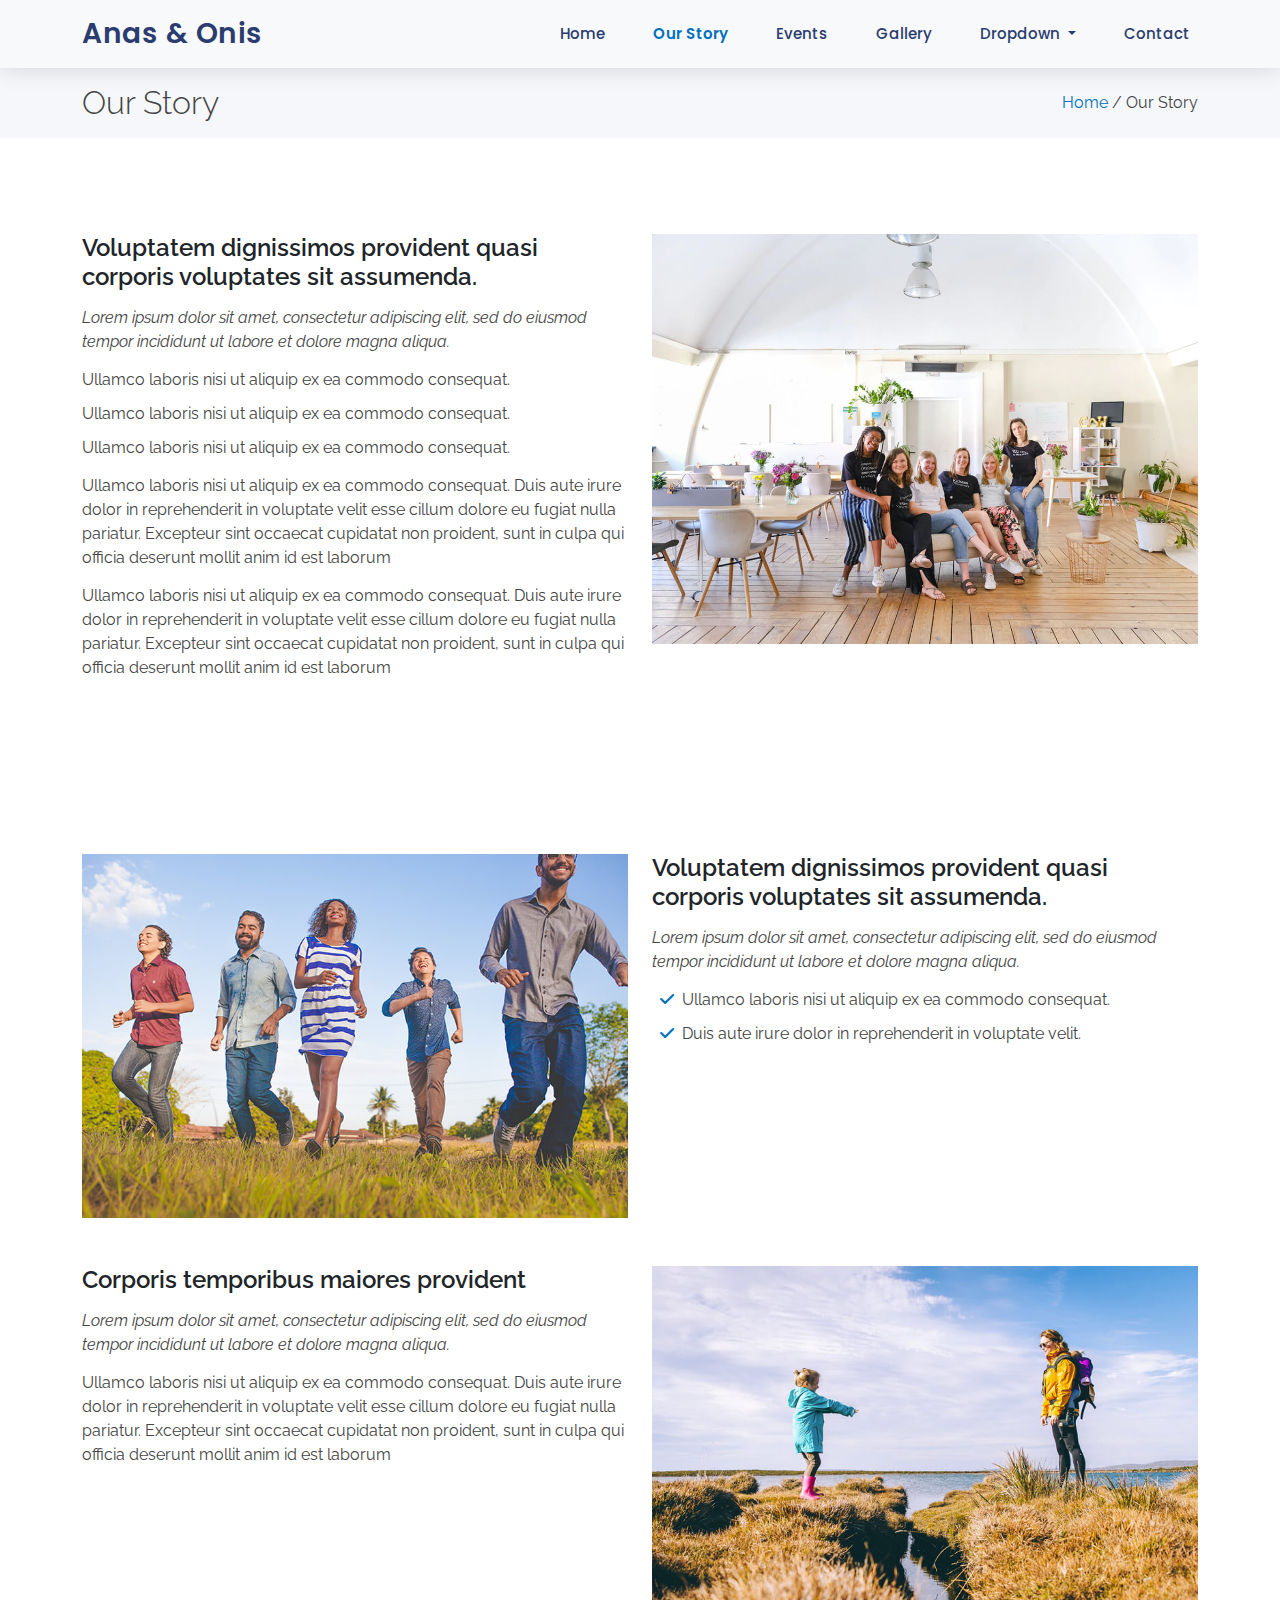
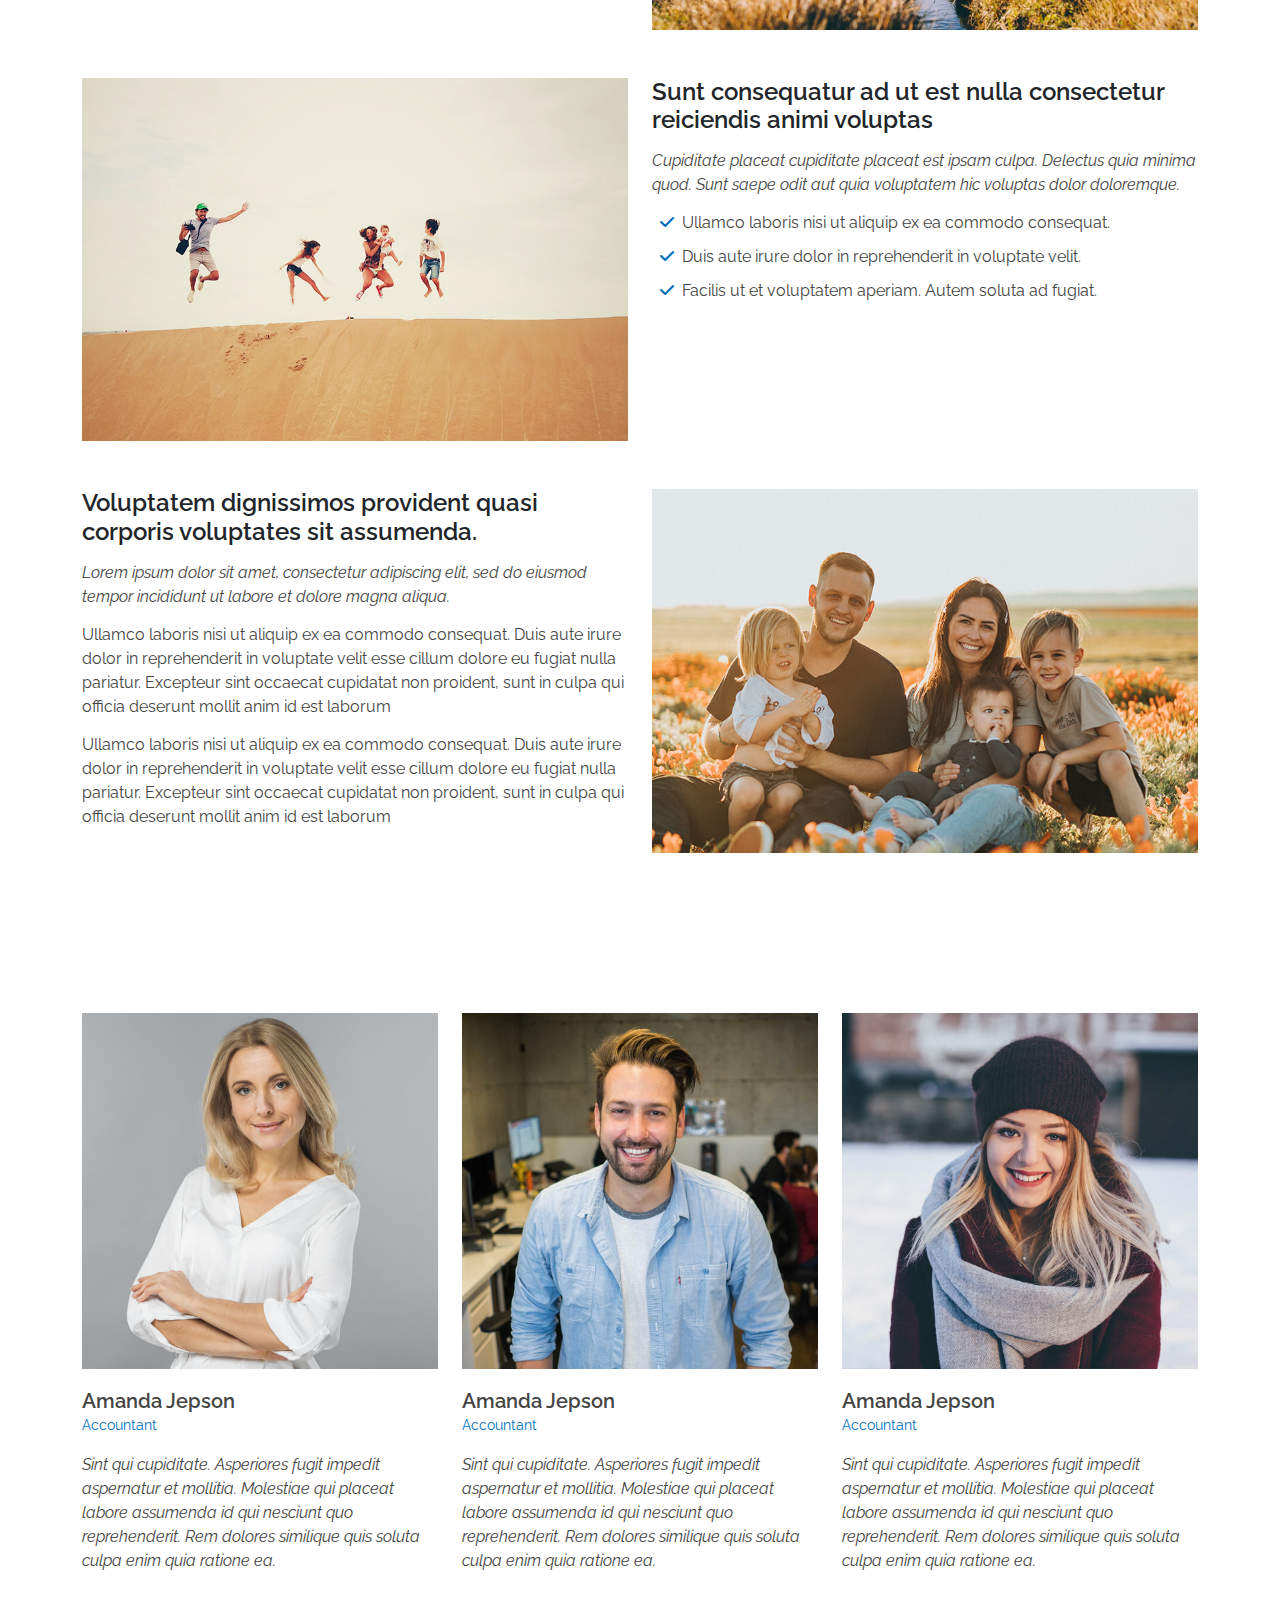
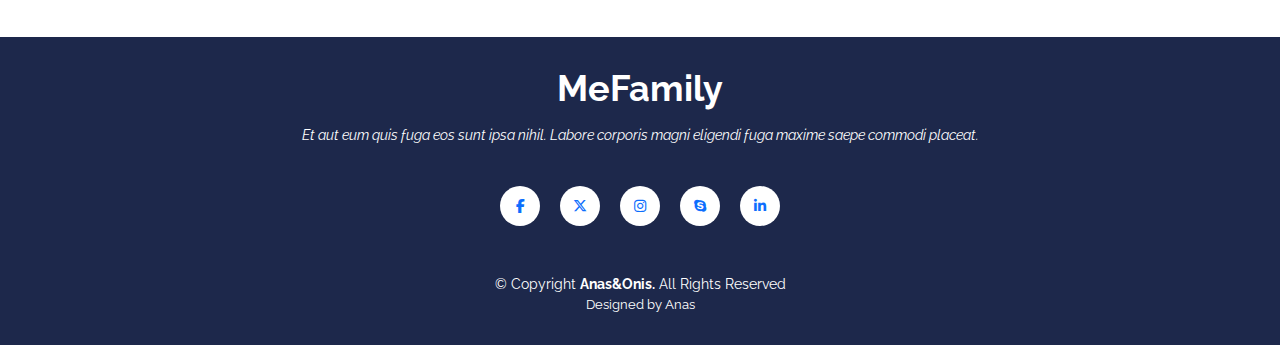
<file: pages/story.html>
<!DOCTYPE html>
<html lang="en">

<head>
    <meta charset="UTF-8">
    <meta name="viewport" content="width=device-width, initial-scale=1.0">
    <title>OurStory Assignment 6 Me & Family</title>
    <link rel="shortcut icon" href="https://i.pinimg.com/736x/ea/03/90/ea03906ee68e3eee64e0d13ac9452784.jpg"
        type="image/x-icon">
    <link rel="stylesheet" href="../css/all.min.css">
    <link rel="stylesheet" href="https://cdn.jsdelivr.net/npm/bootstrap-icons@1.11.3/font/bootstrap-icons.min.css">
    <link rel="stylesheet" href="../css/bootstrap.min.css">
    <link rel="stylesheet" href="../css/style/aboutStyle.css">
</head>

<body>
    <!--  ======== Header ================= -->
    <nav class="navbar navbar-expand-lg bg-body-tertiary ">
        <div class="container">
            <a class="navbar-brand" href="../index.html">Anas & Onis</a>
            <button class="navbar-toggler" type="button" data-bs-toggle="collapse"
                data-bs-target="#navbarSupportedContent" aria-controls="navbarSupportedContent" aria-expanded="false"
                aria-label="Toggle navigation">
                <span class="navbar-toggler-icon"></span>
            </button>
            <div class="collapse navbar-collapse " id="navbarSupportedContent">
                <ul class="navbar-nav ms-auto mb-2 mb-lg-0">
                    <li class="nav-item">
                        <a class="nav-link " href="../index.html">Home</a>
                    </li>
                    <li class="nav-item">
                        <a class="nav-link active" href="../pages/story.html">Our Story</a>
                    </li>
                    <li class="nav-item">
                        <a class="nav-link" href="../pages/Events.html">Events</a>
                    </li>
                    <li class="nav-item">
                        <a class="nav-link" href="../pages/Gallery.html">Gallery</a>
                    </li>
                    <li class="nav-item dropdown">
                        <a class="nav-link dropdown-toggle" href="#" role="button" data-bs-toggle="dropdown"
                            aria-expanded="false">
                            Dropdown
                        </a>
                        <ul class="dropdown-menu" aria-labelledby="dropdownMenuButton">
                            <li><a class="dropdown-item" href="#">DropDown 1</a></li>
                            <li><a class="dropdown-item" href="#">DropDown 2</a></li>
                            <li><a class="dropdown-item" href="#">DropDown 3</a></li>

                        </ul>
                    </li>
                    <li class="nav-item">
                        <a class="nav-link" href="../pages/contact.html">Contact</a>
                    </li>

                </ul>
            </div>
        </div>
    </nav>

    <section class=" breadcrumbs">
        <div class="container py-3 ">
            <div class="row d-flex align-items-center justify-content-between">
                <div class="col-6 ">
                    <h2 class=" fs-2 mb-0 fw-light">Our Story</h2>
                </div>
                <div class="col-6 d-flex justify-content-end align-items-center">
                    <span class="fs-6"> <span class="blue">Home</span> / Our Story</span>
                </div>
            </div>
        </div>
    </section>

    <!-- ======== story intor ===========  -->
    <section id="story_intor" class="py-5">
        <div class="container text-justify">
            <div class="row content  my-5">
                <div class="col-md-6 story-text">
                    <h3 class="fw-semibold fs-4 text-dark">Voluptatem dignissimos provident quasi corporis voluptates
                        sit assumenda.
                    </h3>
                    <p class="fst-italic">Lorem ipsum dolor sit amet, consectetur adipiscing elit, sed do eiusmod tempor
                        incididunt
                        ut labore et dolore magna
                        aliqua.</p>
                    <ul>
                        <li>Ullamco laboris nisi ut aliquip ex ea commodo consequat.</li>
                        <li>Ullamco laboris nisi ut aliquip ex ea commodo consequat.</li>
                        <li>Ullamco laboris nisi ut aliquip ex ea commodo consequat.</li>
                    </ul>
                    <p>Ullamco laboris nisi ut aliquip ex ea commodo consequat. Duis aute irure dolor in reprehenderit
                        in voluptate
                        velit esse
                        cillum dolore eu fugiat nulla pariatur. Excepteur sint occaecat cupidatat non proident, sunt in
                        culpa qui
                        officia
                        deserunt mollit anim id est laborum</p>
                    <P>Ullamco laboris nisi ut aliquip ex ea commodo consequat. Duis aute irure dolor in reprehenderit
                        in voluptate
                        velit esse
                        cillum dolore eu fugiat nulla pariatur. Excepteur sint occaecat cupidatat non proident, sunt in
                        culpa qui
                        officia
                        deserunt mollit anim id est laborum</P>

                </div>
                <div class=" col-md-6 story-img">
                    <img class="img-fluid" src="../imgs/intro.jpg" alt="" />
                </div>
            </div>
        </div>
    </section>
    <!-- ======== featured-members section ========== -->
    <section id="featured-members">
        <div class="container py-3">
            <!-- ---------- 1 ------------ -->
            <div class="row content my-5">
                <div class=" col-md-6 story-img">
                    <img class="img-fluid" src="../imgs/featured-members-1.jpg" alt="" />
                </div>
                <div class="col-md-6 story-text">
                    <h3 class="fw-semibold fs-4 text-dark">Voluptatem dignissimos provident quasi corporis voluptates
                        sit assumenda.</h3>
                    <p class="fst-italic">Lorem ipsum dolor sit amet, consectetur adipiscing elit, sed do eiusmod tempor
                        incididunt ut labore et dolore magna
                        aliqua.</p>
                    <ul>
                        <li> <i class="fa-solid fa-check blue px-2"></i><span>Ullamco laboris nisi ut aliquip ex ea
                                commodo consequat.</span> </li>
                        <li> <i class="fa-solid fa-check blue px-2"></i><span>Duis aute irure dolor in reprehenderit in
                                voluptate velit.</span> </li>

                    </ul>


                </div>

            </div>
            <!-- ---------- 2 ------------ -->
            <div class="row content my-5">
                <div class="col-md-6 story-text">
                    <h3 class="fw-semibold fs-4 text-dark">Corporis temporibus maiores provident</h3>
                    <p class="fst-italic">Lorem ipsum dolor sit amet, consectetur adipiscing elit, sed do eiusmod tempor
                        incididunt ut labore et dolore magna
                        aliqua.</p>

                    <p>Ullamco laboris nisi ut aliquip ex ea commodo consequat. Duis aute irure dolor in reprehenderit
                        in voluptate velit esse
                        cillum dolore eu fugiat nulla pariatur. Excepteur sint occaecat cupidatat non proident, sunt in
                        culpa qui officia
                        deserunt mollit anim id est laborum</p>


                </div>
                <div class=" col-md-6 story-img">
                    <img class="img-fluid" src="../imgs/featured-members-2.jpg" alt="" />
                </div>
            </div>
            <!-- --------- 3 ------------- -->
            <div class="row content my-5">
                <div class=" col-md-6 story-img">
                    <img class="img-fluid" src="../imgs/featured-members-3.jpg" alt="" />
                </div>
                <div class="col-md-6 story-text">
                    <h3 class="fw-semibold fs-4 text-dark">Sunt consequatur ad ut est nulla consectetur reiciendis animi
                        voluptas</h3>
                    <p class="fst-italic">Cupiditate placeat cupiditate placeat est ipsam culpa. Delectus quia minima
                        quod. Sunt saepe odit aut quia voluptatem
                        hic voluptas dolor doloremque.</p>
                    <ul>
                        <li> <i class="fa-solid fa-check blue px-2"></i><span>Ullamco laboris nisi ut aliquip ex ea
                                commodo consequat.</span> </li>
                        <li> <i class="fa-solid fa-check blue px-2"></i><span>Duis aute irure dolor in reprehenderit in
                                voluptate velit.</span> </li>
                        <li> <i class="fa-solid fa-check blue px-2"></i><span>Facilis ut et voluptatem aperiam. Autem
                                soluta ad fugiat.</span> </li>

                    </ul>


                </div>

            </div>
            <!-- --------- 5 ------------- -->
            <div class="row content my-5">
                <div class="col-md-6 story-text">
                    <h3 class="fw-semibold fs-4 text-dark">Voluptatem dignissimos provident quasi corporis voluptates
                        sit assumenda.</h3>
                    <p class="fst-italic">Lorem ipsum dolor sit amet, consectetur adipiscing elit, sed do eiusmod tempor
                        incididunt ut labore et dolore magna
                        aliqua.</p>

                    <p>Ullamco laboris nisi ut aliquip ex ea commodo consequat. Duis aute irure dolor in reprehenderit
                        in voluptate velit esse
                        cillum dolore eu fugiat nulla pariatur. Excepteur sint occaecat cupidatat non proident, sunt in
                        culpa qui officia
                        deserunt mollit anim id est laborum</p>
                    <P>Ullamco laboris nisi ut aliquip ex ea commodo consequat. Duis aute irure dolor in reprehenderit
                        in voluptate velit esse
                        cillum dolore eu fugiat nulla pariatur. Excepteur sint occaecat cupidatat non proident, sunt in
                        culpa qui officia
                        deserunt mollit anim id est laborum</P>

                </div>
                <div class=" col-md-6 story-img">
                    <img class="img-fluid" src="../imgs/featured-members-4.jpg" alt="" />
                </div>
            </div>
        </div>
    </section>
    <!-- ========= members SECTION =================== -->
    <section class="members">
        <div class="container py-5">
            <div class="row  pt-5">
                <!-- ==== Member 1 ====== -->
                <div class="col-md-4">
                    <div class="member">
                        <div class="member-img ">
                            <img class="img-fluid" src="../imgs/member-1.jpg" alt="">
                            <div class="social  ">
                                <a href=""><i class="fa-brands fa-facebook-f "></i></a>
                                <a href=""><i class="fa-brands fa-x-twitter "></i></a>
                                <a href=""><i class="fa-brands fa-instagram "></i></a>
                                <a href=""><i class="fa-brands fa-linkedin-in "></i></a>
                            </div>
                        </div>
                        <div class="member-info pt-3 ">
                            <h4 class="fw-semibold mt-1 mb-0 fs-5">Amanda Jepson</h4>
                            <span class="small blue ">Accountant</span>
                            <p class="my-3 fst-italic fs-6">Sint qui cupiditate. Asperiores fugit impedit aspernatur et
                                mollitia. Molestiae qui placeat labore assumenda id qui
                                nesciunt quo reprehenderit. Rem dolores similique quis soluta culpa enim quia ratione
                                ea.</p>
                        </div>
                    </div>
                </div>
                <!-- ==== Member 2 ====== -->
                <div class="col-md-4">
                    <div class="member">
                        <div class="member-img ">
                            <img class="img-fluid" src="../imgs/member-2.jpg" alt="">
                            <div class="social  ">
                                <a href=""><i class="fa-brands fa-facebook-f "></i></a>
                                <a href=""><i class="fa-brands fa-x-twitter "></i></a>
                                <a href=""><i class="fa-brands fa-instagram "></i></a>
                                <a href=""><i class="fa-brands fa-linkedin-in "></i></a>
                            </div>
                        </div>
                        <div class="member-info pt-3 ">
                            <h4 class="fw-semibold mt-1 mb-0 fs-5">Amanda Jepson</h4>
                            <span class="small blue ">Accountant</span>
                            <p class="my-3 fst-italic fs-6">Sint qui cupiditate. Asperiores fugit impedit aspernatur et
                                mollitia. Molestiae qui placeat labore assumenda id qui
                                nesciunt quo reprehenderit. Rem dolores similique quis soluta culpa enim quia ratione
                                ea.</p>
                        </div>
                    </div>
                </div>
                <!-- ==== Member 3 ====== -->
                <div class="col-md-4">
                    <div class="member">
                        <div class="member-img ">
                            <img class="img-fluid" src="../imgs/member-3.jpg" alt="">
                            <div class="social  ">
                                <a href=""><i class="fa-brands fa-facebook-f "></i></a>
                                <a href=""><i class="fa-brands fa-x-twitter "></i></a>
                                <a href=""><i class="fa-brands fa-instagram "></i></a>
                                <a href=""><i class="fa-brands fa-linkedin-in "></i></a>
                            </div>
                        </div>
                        <div class="member-info pt-3 ">
                            <h4 class="fw-semibold mt-1 mb-0 fs-5">Amanda Jepson</h4>
                            <span class="small blue ">Accountant</span>
                            <p class="my-3 fst-italic fs-6">Sint qui cupiditate. Asperiores fugit impedit aspernatur et
                                mollitia. Molestiae qui placeat labore assumenda id qui
                                nesciunt quo reprehenderit. Rem dolores similique quis soluta culpa enim quia ratione
                                ea.</p>
                        </div>
                    </div>
                </div>
            </div>
        </div>
    </section>




    <!-- ========= Footer =========== -->

    <footer class="">
        <h3>MeFamily</h3>
        <p>Et aut eum quis fuga eos sunt ipsa nihil. Labore corporis magni eligendi fuga maxime saepe commodi placeat.
        </p>
        <ul class="social-links list-unstyled d-flex  align-items-center mb-5 ">
            <li><a href="#" class=""><i class="fa-brands fa-facebook-f "></i></a></li>
            <li><a href="#" class=""><i class="fa-brands fa-x-twitter "></i></i></a></li>
            <li><a href="#" class=""><i class="fa-brands fa-instagram "></i></a></li>
            <li><a href="#" class=""><i class="fa-brands fa-skype "></i></a></li>
            <li><a href="#" class=""><i class="fa-brands fa-linkedin-in "></i></a></li>
        </ul>
        <div class="copyright">© Copyright <span class="fw-bold">Anas&Onis.</span> All Rights Reserved</div>
        <div class="credits">Designed by Anas</div>
    </footer>

    <!-- ===== js file ====== -->
    <script src="../js/bootstrap.bundle.min.js"></script>

</body>

</html>
</file>
<file: css/style.css>
@import url("https://fonts.googleapis.com/css2?family=Barlow+Semi+Condensed:ital,wght@0,100;0,200;0,300;0,400;0,500;0,600;0,700;0,800;0,900;1,100;1,200;1,300;1,400;1,500;1,600;1,700;1,800;1,900&family=Poppins:ital,wght@0,100;0,200;0,300;0,400;0,500;0,600;0,700;0,800;0,900;1,100;1,200;1,300;1,400;1,500;1,600;1,700;1,800;1,900&family=Raleway:ital,wght@0,100..900;1,100..900&family=Schibsted+Grotesk:ital,wght@0,400..900;1,400..900&display=swap");

/* ===== General ========= */
:root {
  --blue: #006fbe;
  --darkBlue: #2b3c6f;
  --darkGray: #444444;
}
.blue {
  color: var(--blue);
}
.btn {
  font-weight: 600;
  font-size: 14px;
  border: 2px solid var(--blue);
  color: var(--blue);
  padding: 12px 32px;
  line-height: 1;
  display: inline-block;
  border-radius: 5px;
  animation-delay: 0.8s;
  letter-spacing: 1px;
  &:hover {
    background-color: var(--blue);
    color: white;
    border: 2px solid var(--blue);
  }
}
.section-title h2 {
  position: relative;
  &::after {
    content: " ";
    position: absolute;
    width: 40px;
    height: 3px;
    background-color: var(--blue);
    bottom: 0;
    left: calc(50% - 20px);
  }
}

body {
  font-family: "Raleway", sans-serif;
}
ul {
  list-style: none;
  padding: 0;
}
li {
  padding-left: 28px;
  position: relative;
}
/* ============ navbar =========== */

nav {
  box-shadow: 0px 0 25px rgba(0, 0, 0, 0.15);
}
.navbar .navbar-brand {
  color: var(--darkBlue);
  font-size: 28px;
  font-weight: 600;
  letter-spacing: 0.5px;
}
.navbar a {
  font-size: 15px;
  font-weight: 500;
  transition: 0.3s ease all;
  color: var(--darkBlue);
  font-family: "Poppins", sans-serif;
}
.navbar a,
.navbar a:focus {
}
.navbar-nav a:hover {
  color: var(--blue);
}
.navbar-nav .nav-link.active {
  color: var(--blue);
}
nav li {
  padding-left: 32px;
}
nav li:hover {
  cursor: pointer;
  transition: all 0.5s;
  transform: translateY(3px);
}
.dropdown-menu>li{

padding-left: 0 ;

}

.subDropDownItem{
  display: none;
  background-color: white;
  border-radius: 4px;
  padding: 10px 0;
  position: absolute;
  left: 100%;
  z-index: 1000;
  top: 0;
  border: 1px solid lightgray;


}
.subDropdown:hover .subDropDownItem{
  display: block;
}

.dropdown-menu .subDropdown a{
 padding-left: 1rem !important;
}


/* ============ slider ================= */
.carousel-indicators [data-bs-target] {
  height: 10px;
  width: 10px;
  border-radius: 50%;
}

/* ========= about style ========= */

.about {
  color: var(--darkGray);
  padding: 70px 0;
}

.about-info i {
  color: var(--blue);
  padding-right: 10px;
}

.about-info li {
  margin-top: 10px;
  padding-left: 0;
}
.about-info > p {
  margin-bottom: 1rem;
}

/* -------- fearures -------- */

#features {
  padding: 60px 0;
}
.fearures-item {
}
.fearures-item .icon {
  width: 80px;
  height: 80px;
  box-shadow: 0px 0 25px rgba(0, 0, 0, 0.15);
  transition: all 0.3s ease-in-out;
  font-size: 32px;
  margin-bottom: 20px;
}

.fearures-item .title {
  position: relative;
  font-size: 18px;
  font-weight: 600;
  &::after {
    content: " ";
    position: absolute;
    display: block;
    width: 50px;
    height: 2px;
    background-color: var(--blue);
    bottom: 0;
    left: calc(50% - 25px);
  }
}
.fearures-item p {
  font-size: 14px;
  line-height: 24px;
}

/* ================ photos ====== */


/* ---------------- Footer ------- */
footer {
  background-color: #1d284b;
  color: white;
  font-size: 14px;
  text-align: center;
  padding: 30px 0;
  display: flex;
  flex-direction: column;
  align-items: center;
}

footer h3 {
  font-size: 36px;
  font-weight: 700;
  margin: 0 0 15px 0;
}

footer p {
  font-style: italic;
  padding: 0;
  margin: 0 0 40px 0;
}

footer li {
  color: var(--blue);
  padding-left: 0;
}

footer li {
  width: 40px;
  height: 40px;
  background-color: white;
  border-radius: 50%;
  display: flex;
  justify-content: center;
  align-items: center;
  margin: 0 0.5rem;
}

footer .credits {
  font-size: 13px;
  font-weight: 400;
}
</file>
<file: css/style/contact.css>
@import url("https://fonts.googleapis.com/css2?family=Barlow+Semi+Condensed:ital,wght@0,100;0,200;0,300;0,400;0,500;0,600;0,700;0,800;0,900;1,100;1,200;1,300;1,400;1,500;1,600;1,700;1,800;1,900&family=Poppins:ital,wght@0,100;0,200;0,300;0,400;0,500;0,600;0,700;0,800;0,900;1,100;1,200;1,300;1,400;1,500;1,600;1,700;1,800;1,900&family=Raleway:ital,wght@0,100..900;1,100..900&family=Schibsted+Grotesk:ital,wght@0,400..900;1,400..900&display=swap");

/* ===== General ========= */
:root {
  --blue: #006fbe;
  --darkBlue: #2b3c6f;
  --darkGray: #444444;
  --lightGray: #f5f7fb;
}
.blue {
  color: var(--blue);
}
.dark-blue {
  color: var(--darkBlue);
}
.btn {
  font-weight: 600;
  font-size: 14px;
  border: 2px solid var(--blue);
  color: var(--blue);
  padding: 12px 32px;
  line-height: 1;
  display: inline-block;
  border-radius: 5px;
  animation-delay: 0.8s;
  letter-spacing: 1px;
  &:hover {
    background-color: var(--blue);
    color: white;
    border: 2px solid var(--blue);
  }
}
.section-title h2 {
  position: relative;
  &::after {
    content: " ";
    position: absolute;
    width: 40px;
    height: 3px;
    background-color: var(--blue);
    bottom: 0;
    left: calc(50% - 20px);
  }
}

body {
  font-family: "Raleway", sans-serif;
  color: var(--darkGray);
  transition: all 0.4s;
}
ul {
  list-style: none;
  padding: 0;
}
li {
  /* padding-left: 28px; */
  position: relative;
}

/* ============ navbar =========== */

nav {
  box-shadow: 0px 0 25px rgba(0, 0, 0, 0.15);
}
.navbar .navbar-brand {
  color: var(--darkBlue);
  font-size: 28px;
  font-weight: 600;
  letter-spacing: 0.5px;
}
.navbar a {
  font-size: 15px;
  font-weight: 500;
  transition: 0.3s ease all;
  color: var(--darkBlue);
  font-family: "Poppins", sans-serif;
}

.navbar-nav a:hover {
  color: var(--blue);
}
.navbar-nav .nav-link.active {
  color: var(--blue);
  font-weight: 600;
}
.fixed-top {
  top: 0;
  right: 0;
  left: 0;
}
nav li {
  padding-left: 32px;
}
nav li:hover {
  cursor: pointer;
  transition: all 0.5s;
  transform: translateY(3px);
}
/* ------ breadcrumbs -----  */

.breadcrumbs {
  background-color: var(--lightGray);
}

/* ========= event list ======== */

.event-list .card {
  border: 0;
  padding: 0 30px;
  margin-bottom: 60px;
  position: relative;
}
.event-list .card-img {
  width: calc(100% + 60px); /* Add extra space for the image shadow to cover*/
  margin-left: -30px;
  z-index: 9;
  overflow: hidden;
}
.event-list .card-img img {
  transition: all 0.4s;
  &:hover {
    transform: scale(1.1);
  }
}
.event-list .card .card-body {
  border-top: 4px solid white;
  margin-top: -60px;
  z-index: 10;
  position: relative;
  background-color: white;
  transition: all 0.5s;
  &:hover {
    border-top: 4px solid var(--blue);
  }
}
/* ----------- .contact-us .info ------------ */
.contact-us .info i {
  font-size: 20px;
  color: #006fbe;
  float: left;
  width: 44px;
  height: 44px;
  background: #e7f5ff;
  display: flex;
  justify-content: center;
  align-items: center;
  border-radius: 50px;
  transition: all 0.3s ease-in-out;
}
.contact-us .info h4 {
  padding: 0 0 0 60px;
  font-size: 22px;
  font-weight: 600;
  margin-bottom: 5px;
  color: #24325d;
}
.contact-us .info p {
  padding: 0 0 0 60px;
  margin-bottom: 0;
  font-size: 14px;
  color: #405aa7;
}
/* ---------------- Footer ----------- */
footer {
  background-color: #1d284b;
  color: white;
  font-size: 14px;
  text-align: center;
  padding: 30px 0;
  display: flex;
  flex-direction: column;
  align-items: center;
}

footer h3 {
  font-size: 36px;
  font-weight: 700;
  margin: 0 0 15px 0;
}

footer p {
  font-style: italic;
  padding: 0;
  margin: 0 0 40px 0;
}

footer li {
  color: var(--blue);
  padding-left: 0;
}

footer li {
  width: 40px;
  height: 40px;
  background-color: white;
  border-radius: 50%;
  display: flex;
  justify-content: center;
  align-items: center;
  margin: 0 0.4rem;
}

footer .credits {
  font-size: 13px;
  font-weight: 400;
}
</file>
<file: css/style/events.css>
@import url("https://fonts.googleapis.com/css2?family=Barlow+Semi+Condensed:ital,wght@0,100;0,200;0,300;0,400;0,500;0,600;0,700;0,800;0,900;1,100;1,200;1,300;1,400;1,500;1,600;1,700;1,800;1,900&family=Poppins:ital,wght@0,100;0,200;0,300;0,400;0,500;0,600;0,700;0,800;0,900;1,100;1,200;1,300;1,400;1,500;1,600;1,700;1,800;1,900&family=Raleway:ital,wght@0,100..900;1,100..900&family=Schibsted+Grotesk:ital,wght@0,400..900;1,400..900&display=swap");

/* ===== General ========= */
:root {
  --blue: #006fbe;
  --darkBlue: #2b3c6f;
  --darkGray: #444444;
  --lightGray: #f5f7fb;
}
.blue {
  color: var(--blue);
}
.dark-blue {
  color: var(--darkBlue);
}
.btn {
  font-weight: 600;
  font-size: 14px;
  border: 2px solid var(--blue);
  color: var(--blue);
  padding: 12px 32px;
  line-height: 1;
  display: inline-block;
  border-radius: 5px;
  animation-delay: 0.8s;
  letter-spacing: 1px;
  &:hover {
    background-color: var(--blue);
    color: white;
    border: 2px solid var(--blue);
  }
}
.section-title h2 {
  position: relative;
  &::after {
    content: " ";
    position: absolute;
    width: 40px;
    height: 3px;
    background-color: var(--blue);
    bottom: 0;
    left: calc(50% - 20px);
  }
}

body {
  font-family: "Raleway", sans-serif;
  color: var(--darkGray);
  transition: all 0.4s;
}
ul {
  list-style: none;
  padding: 0;
}
li {
  /* padding-left: 28px; */
  position: relative;
}

/* ============ navbar =========== */

nav {
  box-shadow: 0px 0 25px rgba(0, 0, 0, 0.15);
}
.navbar .navbar-brand {
  color: var(--darkBlue);
  font-size: 28px;
  font-weight: 600;
  letter-spacing: 0.5px;
}
.navbar a {
  font-size: 15px;
  font-weight: 500;
  transition: 0.3s ease all;
  color: var(--darkBlue);
  font-family: "Poppins", sans-serif;
}

.navbar-nav a:hover {
  color: var(--blue);
}
.navbar-nav .nav-link.active {
  color: var(--blue);
  font-weight: 600;
}
.fixed-top {
  top: 0;
  right: 0;
  left: 0;
}
nav li {
  padding-left: 32px;
}
nav li:hover {
  cursor: pointer;
  transition: all 0.5s;
  transform: translateY(3px);
}
/* ------ breadcrumbs -----  */

.breadcrumbs {
  background-color: var(--lightGray);
}

/* ========= event list ======== */
.event-list {
}
.event-list .card {
  border: 0;
  padding: 0 30px;
  margin-bottom: 60px;
  position: relative;
}
.event-list .card-img {
  width: calc(100% + 60px); /* Add extra space for the image shadow to cover*/
  margin-left: -30px;
  z-index: 9;
  overflow: hidden;
}
.event-list .card-img img {
  transition: all 0.4s;
  &:hover {
    transform: scale(1.1);
  }
}
.event-list .card .card-body {
  border-top: 4px solid white;
  margin-top: -60px;
  z-index: 10;
  position: relative;
  background-color: white;
  transition: all 0.5s;
  &:hover {
    border-top: 4px solid var(--blue);
  }
}

/* ---------------- Footer ----------- */
footer {
  background-color: #1d284b;
  color: white;
  font-size: 14px;
  text-align: center;
  padding: 30px 0;
  display: flex;
  flex-direction: column;
  align-items: center;
}

footer h3 {
  font-size: 36px;
  font-weight: 700;
  margin: 0 0 15px 0;
}

footer p {
  font-style: italic;
  padding: 0;
  margin: 0 0 40px 0;
}

footer li {
  color: var(--blue);
  padding-left: 0;
}

footer li {
  width: 40px;
  height: 40px;
  background-color: white;
  border-radius: 50%;
  display: flex;
  justify-content: center;
  align-items: center;
  margin: 0 0.5rem;
}

footer .credits {
  font-size: 13px;
  font-weight: 400;
}
</file>
<file: css/style/gallery.css>
@import url("https://fonts.googleapis.com/css2?family=Barlow+Semi+Condensed:ital,wght@0,100;0,200;0,300;0,400;0,500;0,600;0,700;0,800;0,900;1,100;1,200;1,300;1,400;1,500;1,600;1,700;1,800;1,900&family=Poppins:ital,wght@0,100;0,200;0,300;0,400;0,500;0,600;0,700;0,800;0,900;1,100;1,200;1,300;1,400;1,500;1,600;1,700;1,800;1,900&family=Raleway:ital,wght@0,100..900;1,100..900&family=Schibsted+Grotesk:ital,wght@0,400..900;1,400..900&display=swap");

/* ===== General ========= */
:root {
  --blue: #006fbe;
  --darkBlue: #2b3c6f;
  --darkGray: #444444;
  --lightGray: #f5f7fb;
}
.blue {
  color: var(--blue);
}
.dark-blue {
  color: var(--darkBlue);
}
.btn {
  font-weight: 600;
  font-size: 14px;
  border: 2px solid var(--blue);
  color: var(--blue);
  padding: 12px 32px;
  line-height: 1;
  display: inline-block;
  border-radius: 5px;
  animation-delay: 0.8s;
  letter-spacing: 1px;
  &:hover {
    background-color: var(--blue);
    color: white;
    border: 2px solid var(--blue);
  }
}
.section-title h2 {
  position: relative;
  &::after {
    content: " ";
    position: absolute;
    width: 40px;
    height: 3px;
    background-color: var(--blue);
    bottom: 0;
    left: calc(50% - 20px);
  }
}

body {
  font-family: "Raleway", sans-serif;
  color: var(--darkGray);
  transition: all 0.4s;
}
ul {
  list-style: none;
  padding: 0;
}
li {
  /* padding-left: 28px; */
  position: relative;
}

/* ============ navbar =========== */

nav {
  box-shadow: 0px 0 25px rgba(0, 0, 0, 0.15);
}
.navbar .navbar-brand {
  color: var(--darkBlue);
  font-size: 28px;
  font-weight: 600;
  letter-spacing: 0.5px;
}
.navbar a {
  font-size: 15px;
  font-weight: 500;
  transition: 0.3s ease all;
  color: var(--darkBlue);
  font-family: "Poppins", sans-serif;
}

.navbar-nav a:hover {
  color: var(--blue);
}
.navbar-nav .nav-link.active {
  color: var(--blue);
  font-weight: 600;
}
.fixed-top {
  top: 0;
  right: 0;
  left: 0;
}
nav li {
  padding-left: 32px;
}
nav li:hover {
  cursor: pointer;
  transition: all 0.5s;
  transform: translateY(3px);
}
/* ------ breadcrumbs -----  */

.breadcrumbs {
  background-color: var(--lightGray);
}

/* ========= event list ======== */


.gallery .item .item-body {
  display: flex;
  position: relative;
  overflow: hidden;
}
.gallery .item .item-body .overlay {
  
  position: absolute;
  top: 100%;
  left: 0;
  right: 0;
bottom: 0;
  z-index: 1;
  text-align: center;
  z-index: 3;
  transition: all ease-in-out 0.3s;
  display: flex;
  flex-direction: column;
  justify-content: center;
  align-items: center;
  background-color: #1d284b8f;
  overflow: hidden;
}
.gallery .item .item-body:hover .overlay {
  top: 0;
}

.gallery .item .item-body .overlay::before {
  content: "";
  top: 15px;
  left: 15px;
  width: 48px;
  height: 48px;
  position: absolute;
  border-top: 3px solid #fff;
  border-left: 3px solid #fff;
  transition: all 0.5s ease 0s;
  z-index: 9994;
}

.gallery .item .item-body .overlay::after {
  content: "";
  bottom: 15px;
  right: 15px;
  width: 48px;
  height: 48px;
  position: absolute;
  border-bottom: 3px solid #fff;
  border-right: 3px solid #fff;
  transition: all 0.5s ease 0s;
  z-index: 9994;
}
.modal-backdrop{
  z-index: 1 ;
}


.gallery .nav-pills {
  display: flex;
  justify-content: center;
  align-items: stretch;
}
.gallery .nav-pills li .nav-link{
  cursor: pointer;
    display: inline-block;
    padding: 10px 15px;
    font-size: 14px;
    font-weight: 600;
    line-height: 1;
    text-transform: uppercase;
    color: #444444;
    margin-bottom: 5px;
    transition: all 0.3s;
    
}
.nav-pills .nav-link.active{
color: var(--blue) !important;
  background-color: #006fbe11;
  font-weight: bold !important;


}




/* ---------------- Footer ----------- */
footer {
  background-color: #1d284b;
  color: white;
  font-size: 14px;
  text-align: center;
  padding: 30px 0;
  display: flex;
  flex-direction: column;
  align-items: center;
}

footer h3 {
  font-size: 36px;
  font-weight: 700;
  margin: 0 0 15px 0;
}

footer p {
  font-style: italic;
  padding: 0;
  margin: 0 0 40px 0;
}

footer li {
  color: var(--blue);
  padding-left: 0;
}

footer li {
  width: 40px;
  height: 40px;
  background-color: white;
  border-radius: 50%;
  display: flex;
  justify-content: center;
  align-items: center;
  margin: 0 0.5rem;
}

footer .credits {
  font-size: 13px;
  font-weight: 400;
}
</file>
<file: css/style/aboutStyle.css>
@import url("https://fonts.googleapis.com/css2?family=Barlow+Semi+Condensed:ital,wght@0,100;0,200;0,300;0,400;0,500;0,600;0,700;0,800;0,900;1,100;1,200;1,300;1,400;1,500;1,600;1,700;1,800;1,900&family=Poppins:ital,wght@0,100;0,200;0,300;0,400;0,500;0,600;0,700;0,800;0,900;1,100;1,200;1,300;1,400;1,500;1,600;1,700;1,800;1,900&family=Raleway:ital,wght@0,100..900;1,100..900&family=Schibsted+Grotesk:ital,wght@0,400..900;1,400..900&display=swap");

/* ===== General ========= */
:root {
  --blue: #006fbe;
  --darkBlue: #2b3c6f;
  --darkGray: #444444;
  --lightGray: #f5f7fb;
}
.blue {
  color: var(--blue);
}
.btn {
  font-weight: 600;
  font-size: 14px;
  border: 2px solid var(--blue);
  color: var(--blue);
  padding: 12px 32px;
  line-height: 1;
  display: inline-block;
  border-radius: 5px;
  animation-delay: 0.8s;
  letter-spacing: 1px;
  &:hover {
    background-color: var(--blue);
    color: white;
    border: 2px solid var(--blue);
  }
}
.section-title h2 {
  position: relative;
  &::after {
    content: " ";
    position: absolute;
    width: 40px;
    height: 3px;
    background-color: var(--blue);
    bottom: 0;
    left: calc(50% - 20px);
  }
}

body {
  font-family: "Raleway", sans-serif;
  color: var(--darkGray);
  transition: all .4s;
}
ul {
  list-style: none;
  padding: 0;
}
li {
  /* padding-left: 28px; */
  position: relative;
}

/* ============ navbar =========== */

nav {
  box-shadow: 0px 0 25px rgba(0, 0, 0, 0.15);
}
.navbar .navbar-brand {
  color: var(--darkBlue);
  font-size: 28px;
  font-weight: 600;
  letter-spacing: 0.5px;
}
.navbar a {
  font-size: 15px;
  font-weight: 500;
  transition: 0.3s ease all;
  color: var(--darkBlue);
  font-family: "Poppins", sans-serif;
}

.navbar-nav a:hover {
  color: var(--blue);
}
.navbar-nav .nav-link.active {
  color: var(--blue);
  font-weight: 600;
}
.fixed-top {
  top: 0;
  right: 0;
  left: 0;
}
nav li{
  padding-left: 32px;
}
nav li:hover{
  cursor: pointer;
  transition: all .5s;
  transform: translateY(3px);
}
/* ------ breadcrumbs -----  */

.breadcrumbs {
  background-color: var(--lightGray);
}

/* ========= story text ======== */
.story-text > * {
  margin-bottom: 14px;
}
.story-text ul li {
  margin-bottom: 10px;
}

/* =========== featured-members ======== */
.featured-members {
}
.featured-members ul {
  margin-top: 10px;
  margin-bottom: 10px;
}
.featured-members li {
  margin-bottom: 10px;
}

/* =========== members ======== */

.members .member .member-img{
  position: relative;
  overflow: hidden;
}
.members .member .social {
  position: absolute;
  left: 0;
  bottom: -40px;
  right: 0;
  height: 40px;
  opacity: 0;
  transition: bottom ease-in-out 0.4s;
  background: rgba(0, 111, 190, 0.8);
  display: flex;
  align-items: center;
  justify-content: center;

}
.members .member .social i{
  color: white;
  padding: 0 10px;

}
.members .member:hover .social {
  bottom: 0;
  opacity: 1;


}

/* ---------------- Footer ----------- */
footer {
  background-color: #1d284b;
  color: white;
  font-size: 14px;
  text-align: center;
  padding: 30px 0;
  display: flex;
  flex-direction: column;
  align-items: center;
}

footer h3 {
  font-size: 36px;
  font-weight: 700;
  margin: 0 0 15px 0;
}

footer p {
  font-style: italic;
  padding: 0;
  margin: 0 0 40px 0;
}

footer li {
  color: var(--blue);
  padding-left: 0;
}

footer li {
  width: 40px;
  height: 40px;
  background-color: white;
  border-radius: 50%;
  display: flex;
  justify-content: center;
  align-items: center;
  margin: 0 10px;
}

footer .credits {
  font-size: 13px;
  font-weight: 400;
}
</file>
